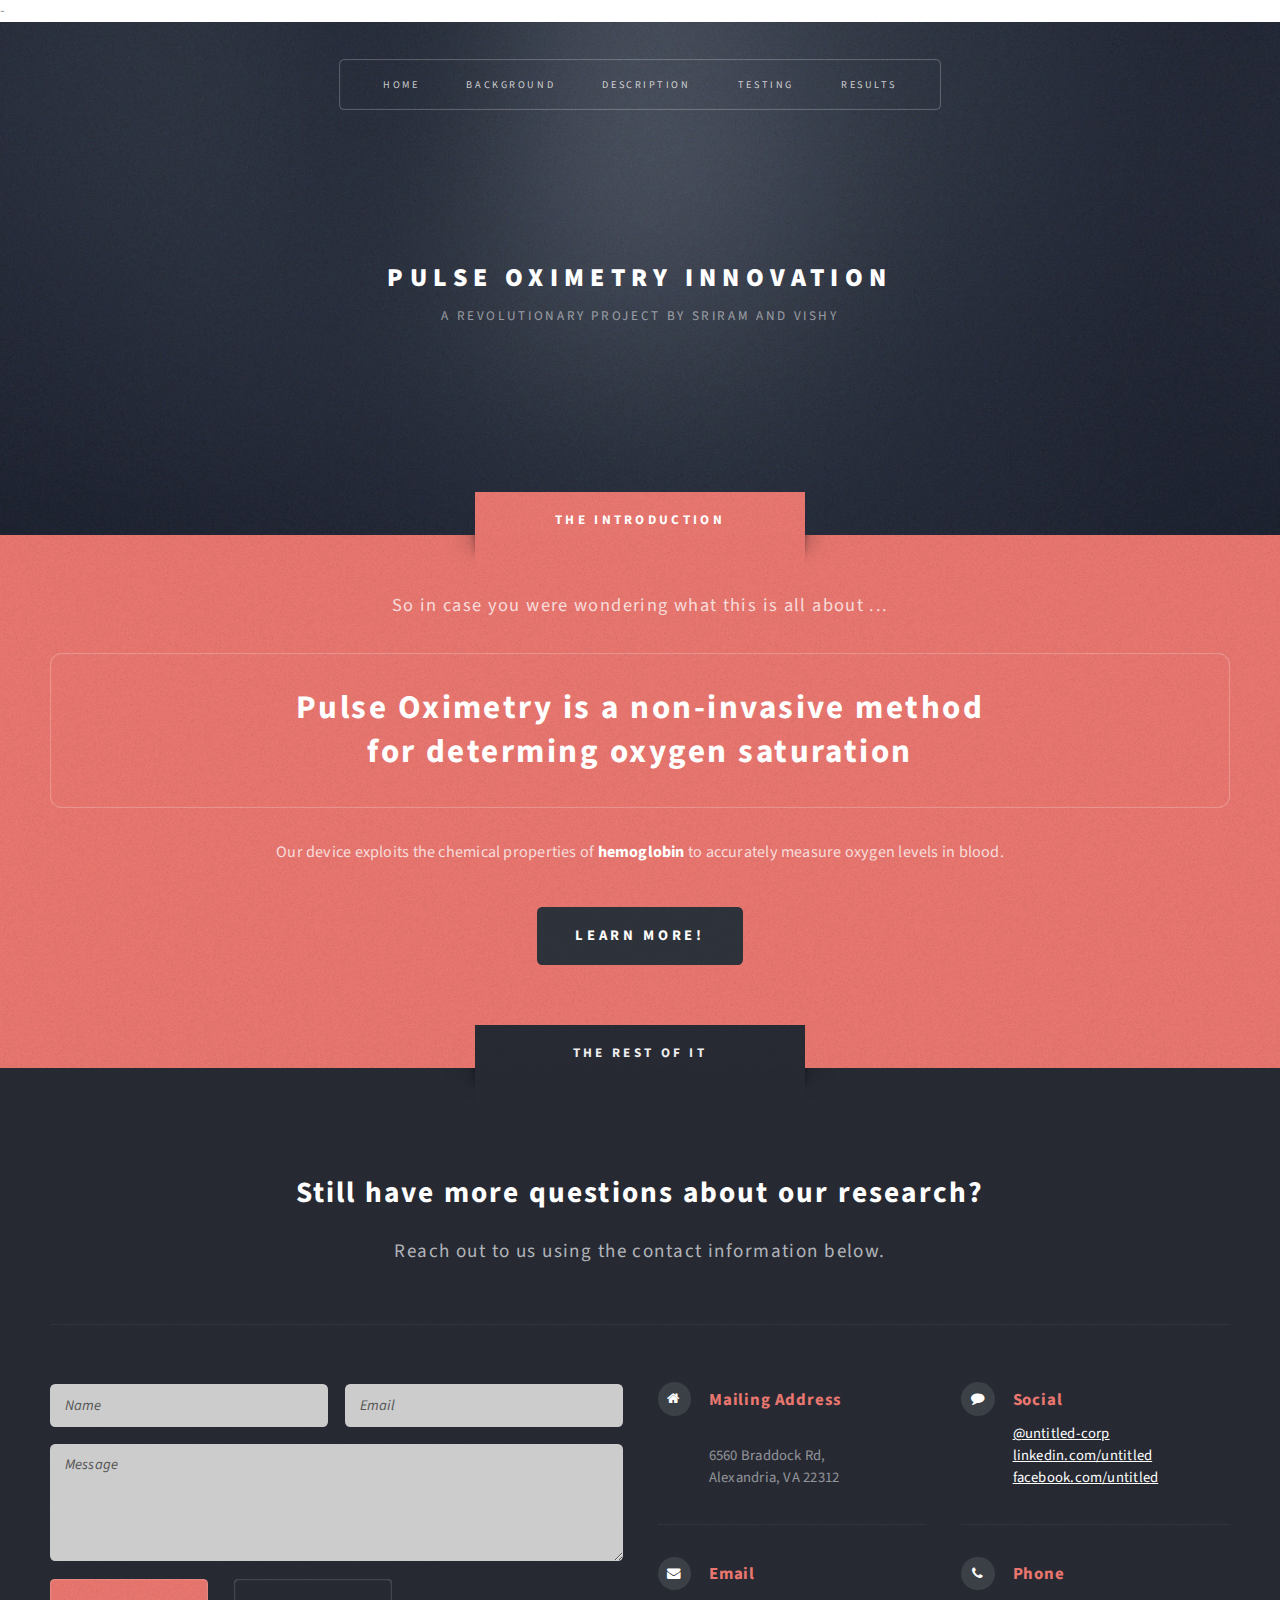
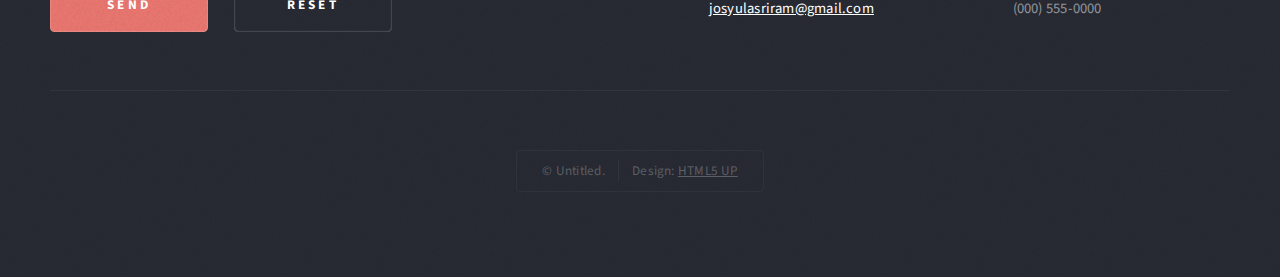
<file: index.html>
<!DOCTYPE HTML>
<!--
	Escape Velocity by HTML5 UP
	html5up.net | @ajlkn
	Free for personal and commercial use under the CCA 3.0 license (html5up.net/license)
-->
<html>
	<head>
		<title>Electronics Senior Research</title>
		<meta charset="utf-8" />
		<meta name="viewport" content="width=device-width, initial-scale=1, user-scalable=no" />
		<link rel="stylesheet" href="assets/css/main.css" />
	</head>
	<body class="homepage is-preload">-
		<div id="page-wrapper">

			<!-- Header -->
				<section id="header" class="wrapper">

					<!-- Logo -->
						<div id="logo">
							<h1><a href="index.html">Pulse Oximetry Innovation</a></h1>
							<p>A Revolutionary Project by Sriram and Vishy</p>
						</div>

					<!-- Nav -->
						<nav id="nav">
							<ul>
								<li class="current"><a href="index.html">Home</a></li>
								<li>
									<a href="#">Background</a>
									<ul>
										<li><a href="basics.html">Basics of Pulse Oximetry</a></li>
										<li><a href="#">Some Chemistry</a></li>
										<li><a href="#">Etiam nisl</a></li>
										<li>
											<a href="#">Sed consequat</a>
											<ul>
												<li><a href="#">Lorem dolor</a></li>
												<li><a href="#">Amet consequat</a></li>
												<li><a href="#">Magna phasellus</a></li>
												<li><a href="#">Etiam nisl</a></li>
												<li><a href="#">Sed feugiat</a></li>
											</ul>
										</li>
										<li><a href="#">Nisl tempus</a></li>
									</ul>
								</li>
								<li><a href="left-sidebar.html">Description</a></li>
								<li><a href="right-sidebar.html">Testing</a></li>
								<li><a href="no-sidebar.html">Results</a></li>
							</ul>
						</nav>

				</section>

			<!-- Intro -->
				<section id="intro" class="wrapper style1">
					<div class="title">The Introduction</div>
					<div class="container">
						<p class="style1">So in case you were wondering what this is all about ...</p>
						<p class="style2">
						Pulse Oximetry is a non-invasive method<br class="mobile-hide" />
							for determing oxygen saturation
						</p>
						<p class="style3">Our device exploits the chemical properties  of <strong>hemoglobin</strong> to accurately measure oxygen levels in blood.</p>
						<ul class="actions">
							<li><a href="#" class="button style3 large">Learn more!</a></li>
						</ul>
					</div>
				</section>

			<!-- Main -->
			<!--	<section id="main" class="wrapper style2">
					<div class="title">The Details</div>
					<div class="container">
					-->
						<!-- Image -->
						<!--	<a href="#" class="image featured">
								<img src="images/pic01.jpg" alt="" />
							</a>

						<!-- Features -->
						<!--	<section id="features">
								<header class="style1">
									<h2>Dolor consequat feugiat amet veroeros</h2>
									<p>Feugiat dolor nullam orci pretium phasellus justo</p>
								</header>
								<div class="feature-list">
									<div class="row">
										<div class="col-6 col-12-medium">
											<section>
												<h3 class="icon fa-comment">Mattis velit diam vulputate</h3>
												<p>Eget mattis at, laoreet vel et velit aliquam diam ante, aliquet sit amet vulputate et magna feugiat laoreet vel velit lorem.</p>
											</section>
										</div>
										<div class="col-6 col-12-medium">
											<section>
												<h3 class="icon fa-refresh">Lorem ipsum dolor sit veroeros</h3>
												<p>Eget mattis at, laoreet vel et velit aliquam diam ante, aliquet sit amet vulputate et magna feugiat laoreet vel velit lorem.</p>
											</section>
										</div>
										<div class="col-6 col-12-medium">
											<section>
												<h3 class="icon fa-picture-o">Pretium phasellus justo lorem</h3>
												<p>Eget mattis at, laoreet vel et velit aliquam diam ante, aliquet sit amet vulputate et magna feugiat laoreet vel velit lorem.</p>
											</section>
										</div>
										<div class="col-6 col-12-medium">
											<section>
												<h3 class="icon fa-cog">Tempus sed pretium orci</h3>
												<p>Eget mattis at, laoreet vel et velit aliquam diam ante, aliquet sit amet vulputate et magna feugiat laoreet vel velit lorem.</p>
											</section>
										</div>
										<div class="col-6 col-12-medium">
											<section>
												<h3 class="icon fa-wrench">Aliquam consequat et feugiat</h3>
												<p>Eget mattis at, laoreet vel et velit aliquam diam ante, aliquet sit amet vulputate et magna feugiat laoreet vel velit lorem.</p>
											</section>
										</div>
										<div class="col-6 col-12-medium">
											<section>
												<h3 class="icon fa-check">Dolore laoreet aliquam mattis</h3>
												<p>Eget mattis at, laoreet vel et velit aliquam diam ante, aliquet sit amet vulputate et magna feugiat laoreet vel velit lorem.</p>
											</section>
										</div>
									</div>
								</div>
								<ul class="actions special">
									<li><a href="#" class="button style1 large">Get Started</a></li>
									<li><a href="#" class="button style2 large">More Info</a></li>
								</ul>
							</section>

					</div>
				</section>

			<!-- Highlights -->
				<!--<section id="highlights" class="wrapper style3">
					<div class="title">The Endorsements</div>
					<div class="container">
						<div class="row aln-center">
							<div class="col-4 col-12-medium">
								<section class="highlight">
									<a href="#" class="image featured"><img src="images/pic02.jpg" alt="" /></a>
									<h3><a href="#">Aliquam diam consequat</a></h3>
									<p>Eget mattis at, laoreet vel amet sed velit aliquam diam ante, dolor aliquet sit amet vulputate mattis amet laoreet lorem.</p>
									<ul class="actions">
										<li><a href="#" class="button style1">Learn More</a></li>
									</ul>
								</section>
							</div>
							<div class="col-4 col-12-medium">
								<section class="highlight">
									<a href="#" class="image featured"><img src="images/pic03.jpg" alt="" /></a>
									<h3><a href="#">Nisl adipiscing sed lorem</a></h3>
									<p>Eget mattis at, laoreet vel amet sed velit aliquam diam ante, dolor aliquet sit amet vulputate mattis amet laoreet lorem.</p>
									<ul class="actions">
										<li><a href="#" class="button style1">Learn More</a></li>
									</ul>
								</section>
							</div>
							<div class="col-4 col-12-medium">
								<section class="highlight">
									<a href="#" class="image featured"><img src="images/pic04.jpg" alt="" /></a>
									<h3><a href="#">Mattis tempus lorem</a></h3>
									<p>Eget mattis at, laoreet vel amet sed velit aliquam diam ante, dolor aliquet sit amet vulputate mattis amet laoreet lorem.</p>
									<ul class="actions">
										<li><a href="#" class="button style1">Learn More</a></li>
									</ul>
								</section>
							</div>
						</div>
					</div>
				</section>

			<!-- Footer -->
			<section id="footer" class="wrapper">
					<div class="title">The Rest Of It</div>
					<div class="container">
						<header class="style1">
							<h2>Still have more questions about our research?</h2>
							<p>
								Reach out to us using the contact information below.
							</p>
						</header>
						<div class="row">
							<div class="col-6 col-12-medium">

								<!-- Contact Form -->
									<section>
										<form method="post" action="#">
											<div class="row gtr-50">
												<div class="col-6 col-12-small">
													<input type="text" name="name" id="contact-name" placeholder="Name" />
												</div>
												<div class="col-6 col-12-small">
													<input type="text" name="email" id="contact-email" placeholder="Email" />
												</div>
												<div class="col-12">
													<textarea name="message" id="contact-message" placeholder="Message" rows="4"></textarea>
												</div>
												<div class="col-12">
													<ul class="actions">
														<li><input type="submit" class="style1" value="Send" /></li>
														<li><input type="reset" class="style2" value="Reset" /></li>
													</ul>
												</div>
											</div>
										</form>
									</section>

							</div>
							<div class="col-6 col-12-medium">

								<!-- Contact -->
									<section class="feature-list small">
										<div class="row">
											<div class="col-6 col-12-small">
												<section>
													<h3 class="icon fa-home">Mailing Address</h3>
													<p>
														<br />
														 6560 Braddock Rd,<br />
														Alexandria, VA 22312
													</p>
												</section>
											</div>
											<div class="col-6 col-12-small">
												<section>
													<h3 class="icon fa-comment">Social</h3>
													<p>
														<a href="#">@untitled-corp</a><br />
														<a href="#">linkedin.com/untitled</a><br />
														<a href="#">facebook.com/untitled</a>
													</p>
												</section>
											</div>
											<div class="col-6 col-12-small">
												<section>
													<h3 class="icon fa-envelope">Email</h3>
													<p>
														<a href="#">josyulasriram@gmail.com</a>
													</p>
												</section>
											</div>
											<div class="col-6 col-12-small">
												<section>
													<h3 class="icon fa-phone">Phone</h3>
													<p>
														(000) 555-0000
													</p>
												</section>
											</div>
										</div>
									</section>

							</div>
						</div>
						<div id="copyright">
							<ul>
								<li>&copy; Untitled.</li><li>Design: <a href="http://html5up.net">HTML5 UP</a></li>
							</ul>
						</div>
					</div>
				</section>

		</div>

		<!-- Scripts -->
			<script src="assets/js/jquery.min.js"></script>
			<script src="assets/js/jquery.dropotron.min.js"></script>
			<script src="assets/js/browser.min.js"></script>
			<script src="assets/js/breakpoints.min.js"></script>
			<script src="assets/js/util.js"></script>
			<script src="assets/js/main.js"></script>

	</body>
</html>
</file>
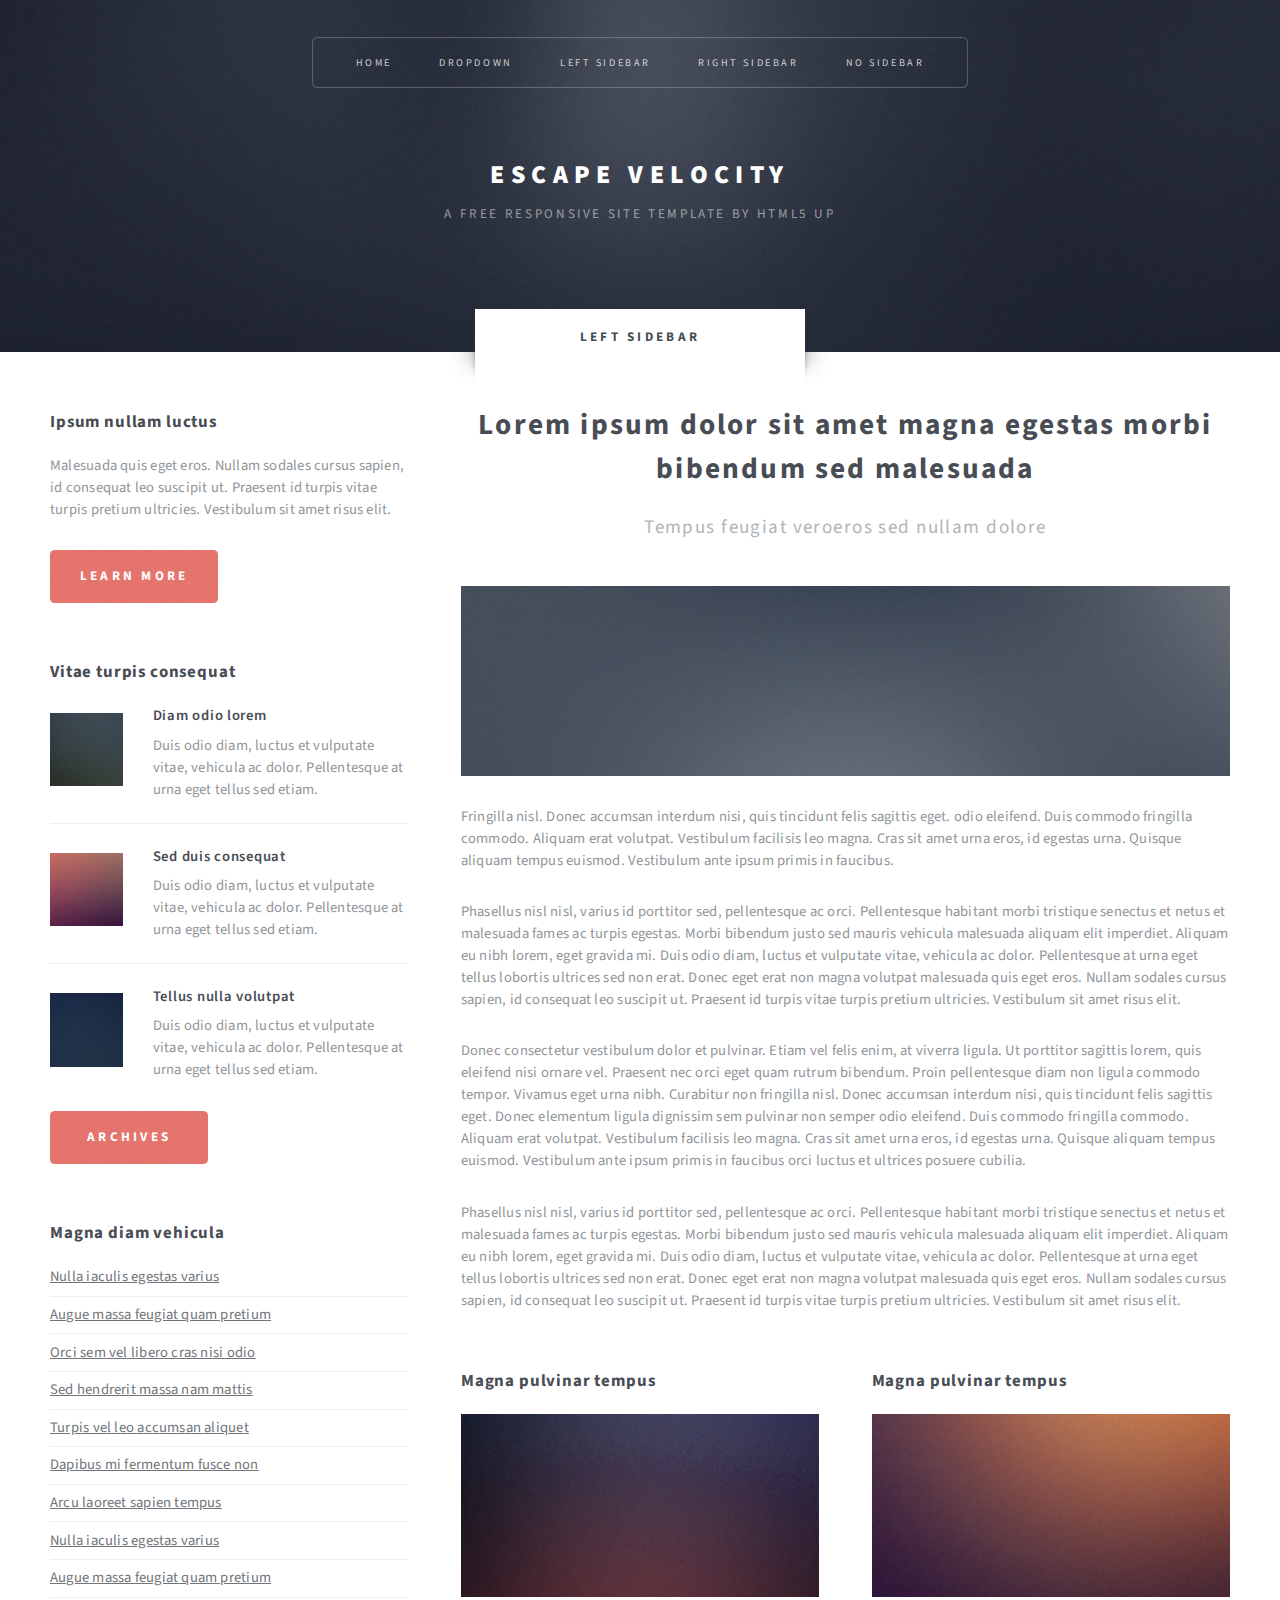
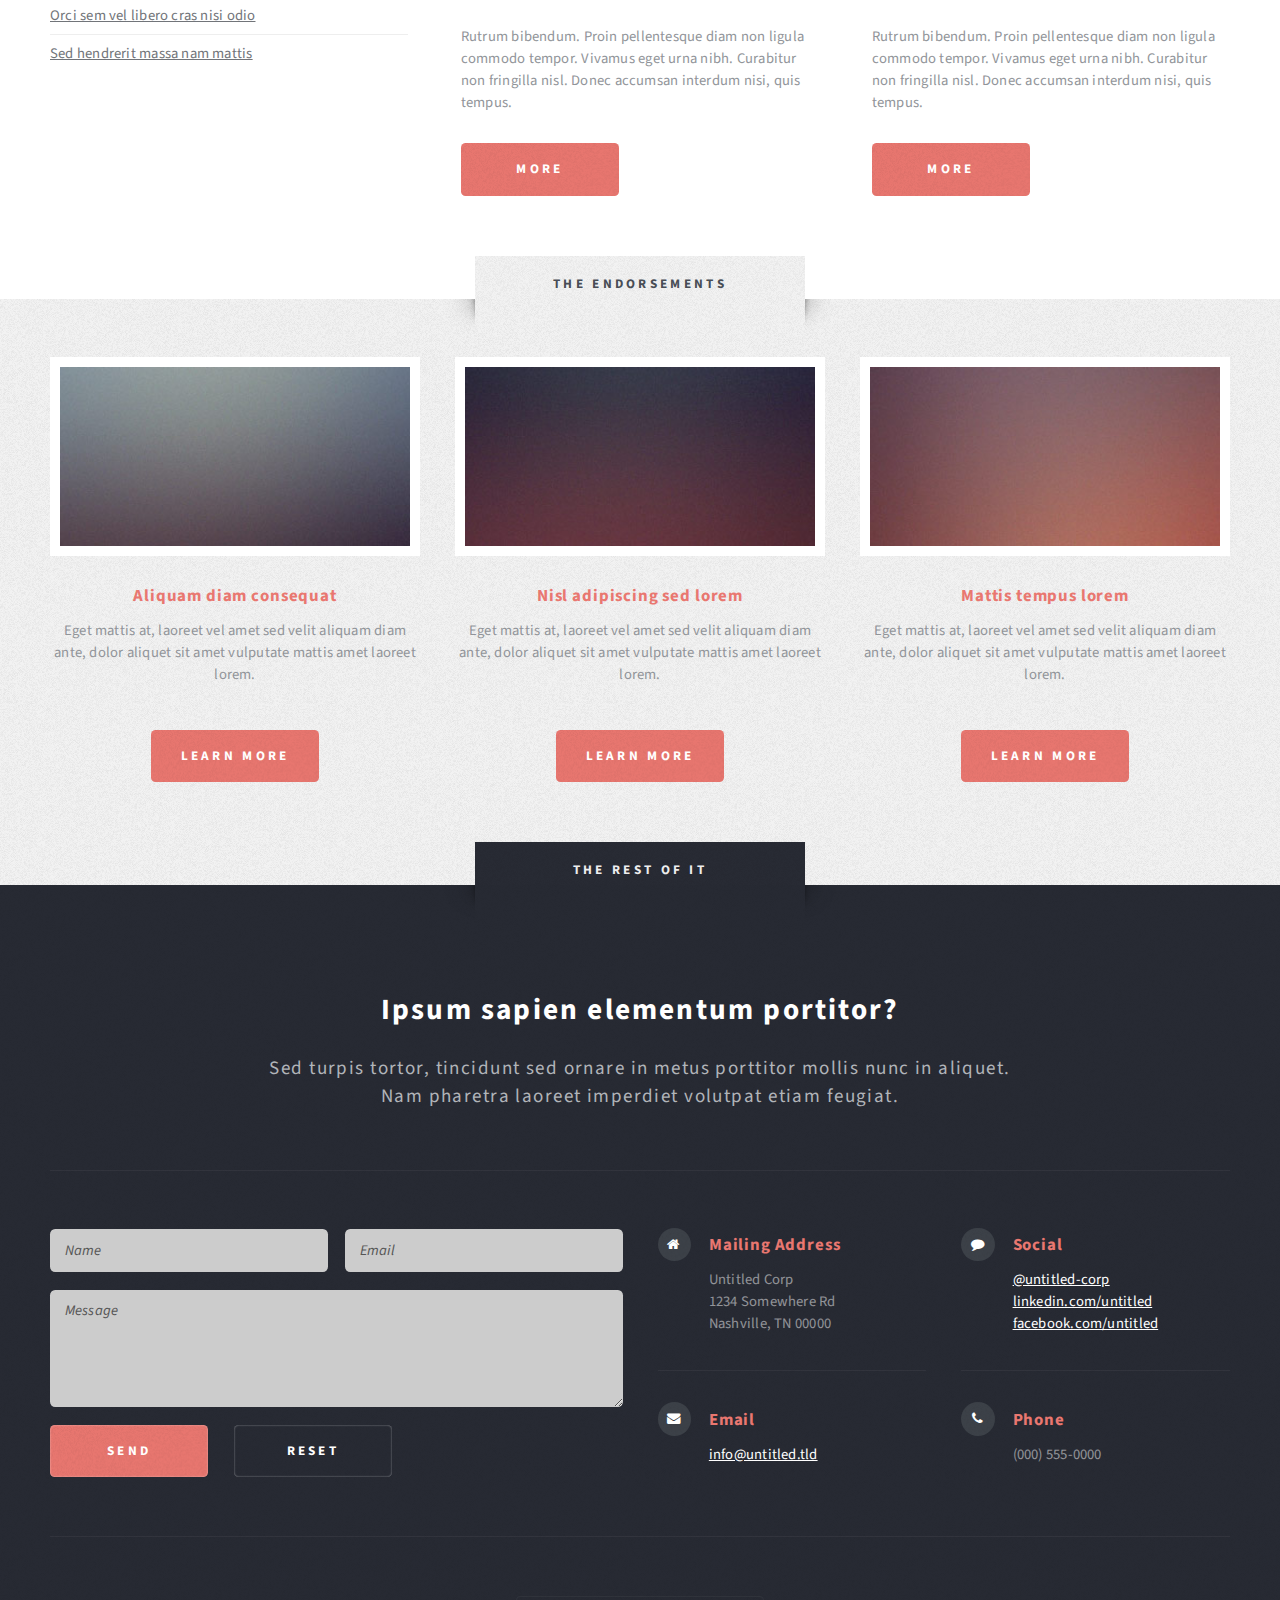
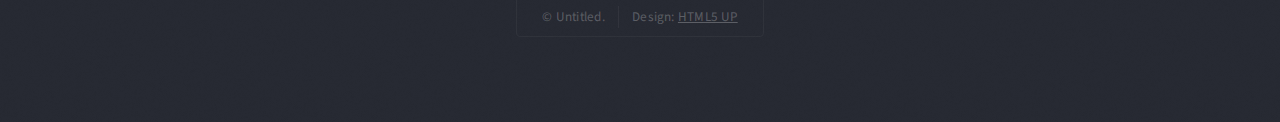
<file: left-sidebar.html>
<!DOCTYPE HTML>
<!--
	Escape Velocity by HTML5 UP
	html5up.net | @ajlkn
	Free for personal and commercial use under the CCA 3.0 license (html5up.net/license)
-->
<html>
	<head>
		<title>Left Sidebar - Escape Velocity by HTML5 UP</title>
		<meta charset="utf-8" />
		<meta name="viewport" content="width=device-width, initial-scale=1, user-scalable=no" />
		<link rel="stylesheet" href="assets/css/main.css" />
	</head>
	<body class="left-sidebar is-preload">
		<div id="page-wrapper">

			<!-- Header -->
				<section id="header" class="wrapper">

					<!-- Logo -->
						<div id="logo">
							<h1><a href="index.html">Escape Velocity</a></h1>
							<p>A free responsive site template by HTML5 UP</p>
						</div>

					<!-- Nav -->
						<nav id="nav">
							<ul>
								<li><a href="index.html">Home</a></li>
								<li>
									<a href="#">Dropdown</a>
									<ul>
										<li><a href="#">Lorem ipsum</a></li>
										<li><a href="#">Magna veroeros</a></li>
										<li><a href="#">Etiam nisl</a></li>
										<li>
											<a href="#">Sed consequat</a>
											<ul>
												<li><a href="#">Lorem dolor</a></li>
												<li><a href="#">Amet consequat</a></li>
												<li><a href="#">Magna phasellus</a></li>
												<li><a href="#">Etiam nisl</a></li>
												<li><a href="#">Sed feugiat</a></li>
											</ul>
										</li>
										<li><a href="#">Nisl tempus</a></li>
									</ul>
								</li>
								<li class="current"><a href="left-sidebar.html">Left Sidebar</a></li>
								<li><a href="right-sidebar.html">Right Sidebar</a></li>
								<li><a href="no-sidebar.html">No Sidebar</a></li>
							</ul>
						</nav>

				</section>

			<!-- Main -->
				<section id="main" class="wrapper style2">
					<div class="title">Left Sidebar</div>
					<div class="container">
						<div class="row gtr-150">
							<div class="col-4 col-12-medium">

								<!-- Sidebar -->
									<div id="sidebar">
										<section class="box">
											<header>
												<h2>Ipsum nullam luctus</h2>
											</header>
											<p>Malesuada quis eget eros. Nullam sodales cursus sapien, id consequat
											leo suscipit ut. Praesent id turpis vitae turpis pretium ultricies. Vestibulum sit
											amet risus elit.</p>
											<a href="#" class="button style1">Learn More</a>
										</section>
										<section class="box">
											<header>
												<h2>Vitae turpis consequat</h2>
											</header>
											<ul class="style2">
												<li>
													<article class="box post-excerpt">
														<a href="#" class="image left"><img src="images/pic08.jpg" alt="" /></a>
														<h3><a href="#">Diam odio lorem</a></h3>
														<p>Duis odio diam, luctus et vulputate vitae, vehicula ac dolor. Pellentesque at urna eget tellus sed etiam.</p>
													</article>
												</li>
												<li>
													<article class="box post-excerpt">
														<a href="#" class="image left"><img src="images/pic09.jpg" alt="" /></a>
														<h3><a href="#">Sed duis consequat</a></h3>
														<p>Duis odio diam, luctus et vulputate vitae, vehicula ac dolor. Pellentesque at urna eget tellus sed etiam.</p>
													</article>
												</li>
												<li>
													<article class="box post-excerpt">
														<a href="#" class="image left"><img src="images/pic10.jpg" alt="" /></a>
														<h3><a href="#">Tellus nulla volutpat</a></h3>
														<p>Duis odio diam, luctus et vulputate vitae, vehicula ac dolor. Pellentesque at urna eget tellus sed etiam.</p>
													</article>
												</li>
											</ul>
											<a href="#" class="button style1">Archives</a>
										</section>
										<section class="box">
											<header>
												<h2>Magna diam vehicula</h2>
											</header>
											<ul class="style3">
												<li><a href="#">Nulla iaculis egestas varius</a></li>
												<li><a href="#">Augue massa feugiat quam pretium</a></li>
												<li><a href="#">Orci sem vel libero cras nisi odio</a></li>
												<li><a href="#">Sed hendrerit massa nam mattis</a></li>
												<li><a href="#">Turpis vel leo accumsan aliquet</a></li>
												<li><a href="#">Dapibus mi fermentum fusce non</a></li>
												<li><a href="#">Arcu laoreet sapien tempus</a></li>
												<li><a href="#">Nulla iaculis egestas varius</a></li>
												<li><a href="#">Augue massa feugiat quam pretium</a></li>
												<li><a href="#">Orci sem vel libero cras nisi odio</a></li>
												<li><a href="#">Sed hendrerit massa nam mattis</a></li>
											</ul>
										</section>
									</div>

							</div>
							<div class="col-8 col-12-medium imp-medium">

								<!-- Content -->
									<div id="content">
										<article class="box post">
											<header class="style1">
												<h2>Lorem ipsum dolor sit amet magna egestas morbi bibendum sed malesuada</h2>
												<p>Tempus feugiat veroeros sed nullam dolore</p>
											</header>
											<a href="#" class="image featured">
												<img src="images/pic01.jpg" alt="" />
											</a>
											<p>Fringilla nisl. Donec accumsan interdum nisi, quis tincidunt felis sagittis eget.
											odio eleifend. Duis commodo fringilla commodo. Aliquam erat volutpat. Vestibulum
											facilisis leo magna. Cras sit amet urna eros, id egestas urna. Quisque aliquam
											tempus euismod. Vestibulum ante ipsum primis in faucibus.</p>
											<p>Phasellus nisl nisl, varius id porttitor sed, pellentesque ac orci. Pellentesque
											habitant morbi tristique senectus et netus et malesuada fames ac turpis egestas. Morbi
											bibendum justo sed mauris vehicula malesuada aliquam elit imperdiet. Aliquam eu nibh
											lorem, eget gravida mi. Duis odio diam, luctus et vulputate vitae, vehicula ac dolor.
											Pellentesque at urna eget tellus lobortis ultrices sed non erat. Donec eget erat non
											magna volutpat malesuada quis eget eros. Nullam sodales cursus sapien, id consequat
											leo suscipit ut. Praesent id turpis vitae turpis pretium ultricies. Vestibulum sit
											amet risus elit.</p>
											<p>Donec consectetur vestibulum dolor et pulvinar. Etiam vel felis enim, at viverra
											ligula. Ut porttitor sagittis lorem, quis eleifend nisi ornare vel. Praesent nec orci
											eget quam rutrum bibendum. Proin pellentesque diam non ligula commodo tempor. Vivamus
											eget urna nibh. Curabitur non fringilla nisl. Donec accumsan interdum nisi, quis
											tincidunt felis sagittis eget. Donec elementum ligula dignissim sem pulvinar non semper
											odio eleifend. Duis commodo fringilla commodo. Aliquam erat volutpat. Vestibulum
											facilisis leo magna. Cras sit amet urna eros, id egestas urna. Quisque aliquam
											tempus euismod. Vestibulum ante ipsum primis in faucibus orci luctus et ultrices
											posuere cubilia.</p>
											<p>Phasellus nisl nisl, varius id porttitor sed, pellentesque ac orci. Pellentesque
											habitant morbi tristique senectus et netus et malesuada fames ac turpis egestas. Morbi
											bibendum justo sed mauris vehicula malesuada aliquam elit imperdiet. Aliquam eu nibh
											lorem, eget gravida mi. Duis odio diam, luctus et vulputate vitae, vehicula ac dolor.
											Pellentesque at urna eget tellus lobortis ultrices sed non erat. Donec eget erat non
											magna volutpat malesuada quis eget eros. Nullam sodales cursus sapien, id consequat
											leo suscipit ut. Praesent id turpis vitae turpis pretium ultricies. Vestibulum sit
											amet risus elit.</p>
										</article>
										<div class="row gtr-150">
											<div class="col-6 col-12-small">
												<section class="box">
													<header>
														<h2>Magna pulvinar tempus</h2>
													</header>
													<a href="#" class="image featured"><img src="images/pic05.jpg" alt="" /></a>
													<p>Rutrum bibendum. Proin pellentesque diam non ligula commodo tempor. Vivamus
													eget urna nibh. Curabitur non fringilla nisl. Donec accumsan interdum nisi, quis
													tempus.</p>
													<a href="#" class="button style1">More</a>
												</section>
											</div>
											<div class="col-6 col-12-small">
												<section class="box">
													<header>
														<h2>Magna pulvinar tempus</h2>
													</header>
													<a href="#" class="image featured"><img src="images/pic06.jpg" alt="" /></a>
													<p>Rutrum bibendum. Proin pellentesque diam non ligula commodo tempor. Vivamus
													eget urna nibh. Curabitur non fringilla nisl. Donec accumsan interdum nisi, quis
													tempus.</p>
													<a href="#" class="button style1">More</a>
												</section>
											</div>
										</div>
									</div>

							</div>
						</div>
					</div>
				</section>

			<!-- Highlights -->
				<section id="highlights" class="wrapper style3">
					<div class="title">The Endorsements</div>
					<div class="container">
						<div class="row aln-center">
							<div class="col-4 col-12-medium">
								<section class="highlight">
									<a href="#" class="image featured"><img src="images/pic02.jpg" alt="" /></a>
									<h3><a href="#">Aliquam diam consequat</a></h3>
									<p>Eget mattis at, laoreet vel amet sed velit aliquam diam ante, dolor aliquet sit amet vulputate mattis amet laoreet lorem.</p>
									<ul class="actions">
										<li><a href="#" class="button style1">Learn More</a></li>
									</ul>
								</section>
							</div>
							<div class="col-4 col-12-medium">
								<section class="highlight">
									<a href="#" class="image featured"><img src="images/pic03.jpg" alt="" /></a>
									<h3><a href="#">Nisl adipiscing sed lorem</a></h3>
									<p>Eget mattis at, laoreet vel amet sed velit aliquam diam ante, dolor aliquet sit amet vulputate mattis amet laoreet lorem.</p>
									<ul class="actions">
										<li><a href="#" class="button style1">Learn More</a></li>
									</ul>
								</section>
							</div>
							<div class="col-4 col-12-medium">
								<section class="highlight">
									<a href="#" class="image featured"><img src="images/pic04.jpg" alt="" /></a>
									<h3><a href="#">Mattis tempus lorem</a></h3>
									<p>Eget mattis at, laoreet vel amet sed velit aliquam diam ante, dolor aliquet sit amet vulputate mattis amet laoreet lorem.</p>
									<ul class="actions">
										<li><a href="#" class="button style1">Learn More</a></li>
									</ul>
								</section>
							</div>
						</div>
					</div>
				</section>

			<!-- Footer -->
				<section id="footer" class="wrapper">
					<div class="title">The Rest Of It</div>
					<div class="container">
						<header class="style1">
							<h2>Ipsum sapien elementum portitor?</h2>
							<p>
								Sed turpis tortor, tincidunt sed ornare in metus porttitor mollis nunc in aliquet.<br />
								Nam pharetra laoreet imperdiet volutpat etiam feugiat.
							</p>
						</header>
						<div class="row">
							<div class="col-6 col-12-medium">

								<!-- Contact Form -->
									<section>
										<form method="post" action="#">
											<div class="row gtr-50">
												<div class="col-6 col-12-small">
													<input type="text" name="name" id="contact-name" placeholder="Name" />
												</div>
												<div class="col-6 col-12-small">
													<input type="text" name="email" id="contact-email" placeholder="Email" />
												</div>
												<div class="col-12">
													<textarea name="message" id="contact-message" placeholder="Message" rows="4"></textarea>
												</div>
												<div class="col-12">
													<ul class="actions">
														<li><input type="submit" class="style1" value="Send" /></li>
														<li><input type="reset" class="style2" value="Reset" /></li>
													</ul>
												</div>
											</div>
										</form>
									</section>

							</div>
							<div class="col-6 col-12-medium">

								<!-- Contact -->
									<section class="feature-list small">
										<div class="row">
											<div class="col-6 col-12-small">
												<section>
													<h3 class="icon fa-home">Mailing Address</h3>
													<p>
														Untitled Corp<br />
														1234 Somewhere Rd<br />
														Nashville, TN 00000
													</p>
												</section>
											</div>
											<div class="col-6 col-12-small">
												<section>
													<h3 class="icon fa-comment">Social</h3>
													<p>
														<a href="#">@untitled-corp</a><br />
														<a href="#">linkedin.com/untitled</a><br />
														<a href="#">facebook.com/untitled</a>
													</p>
												</section>
											</div>
											<div class="col-6 col-12-small">
												<section>
													<h3 class="icon fa-envelope">Email</h3>
													<p>
														<a href="#">info@untitled.tld</a>
													</p>
												</section>
											</div>
											<div class="col-6 col-12-small">
												<section>
													<h3 class="icon fa-phone">Phone</h3>
													<p>
														(000) 555-0000
													</p>
												</section>
											</div>
										</div>
									</section>

							</div>
						</div>
						<div id="copyright">
							<ul>
								<li>&copy; Untitled.</li><li>Design: <a href="http://html5up.net">HTML5 UP</a></li>
							</ul>
						</div>
					</div>
				</section>

		</div>

		<!-- Scripts -->
			<script src="assets/js/jquery.min.js"></script>
			<script src="assets/js/jquery.dropotron.min.js"></script>
			<script src="assets/js/browser.min.js"></script>
			<script src="assets/js/breakpoints.min.js"></script>
			<script src="assets/js/util.js"></script>
			<script src="assets/js/main.js"></script>

	</body>
</html>
</file>
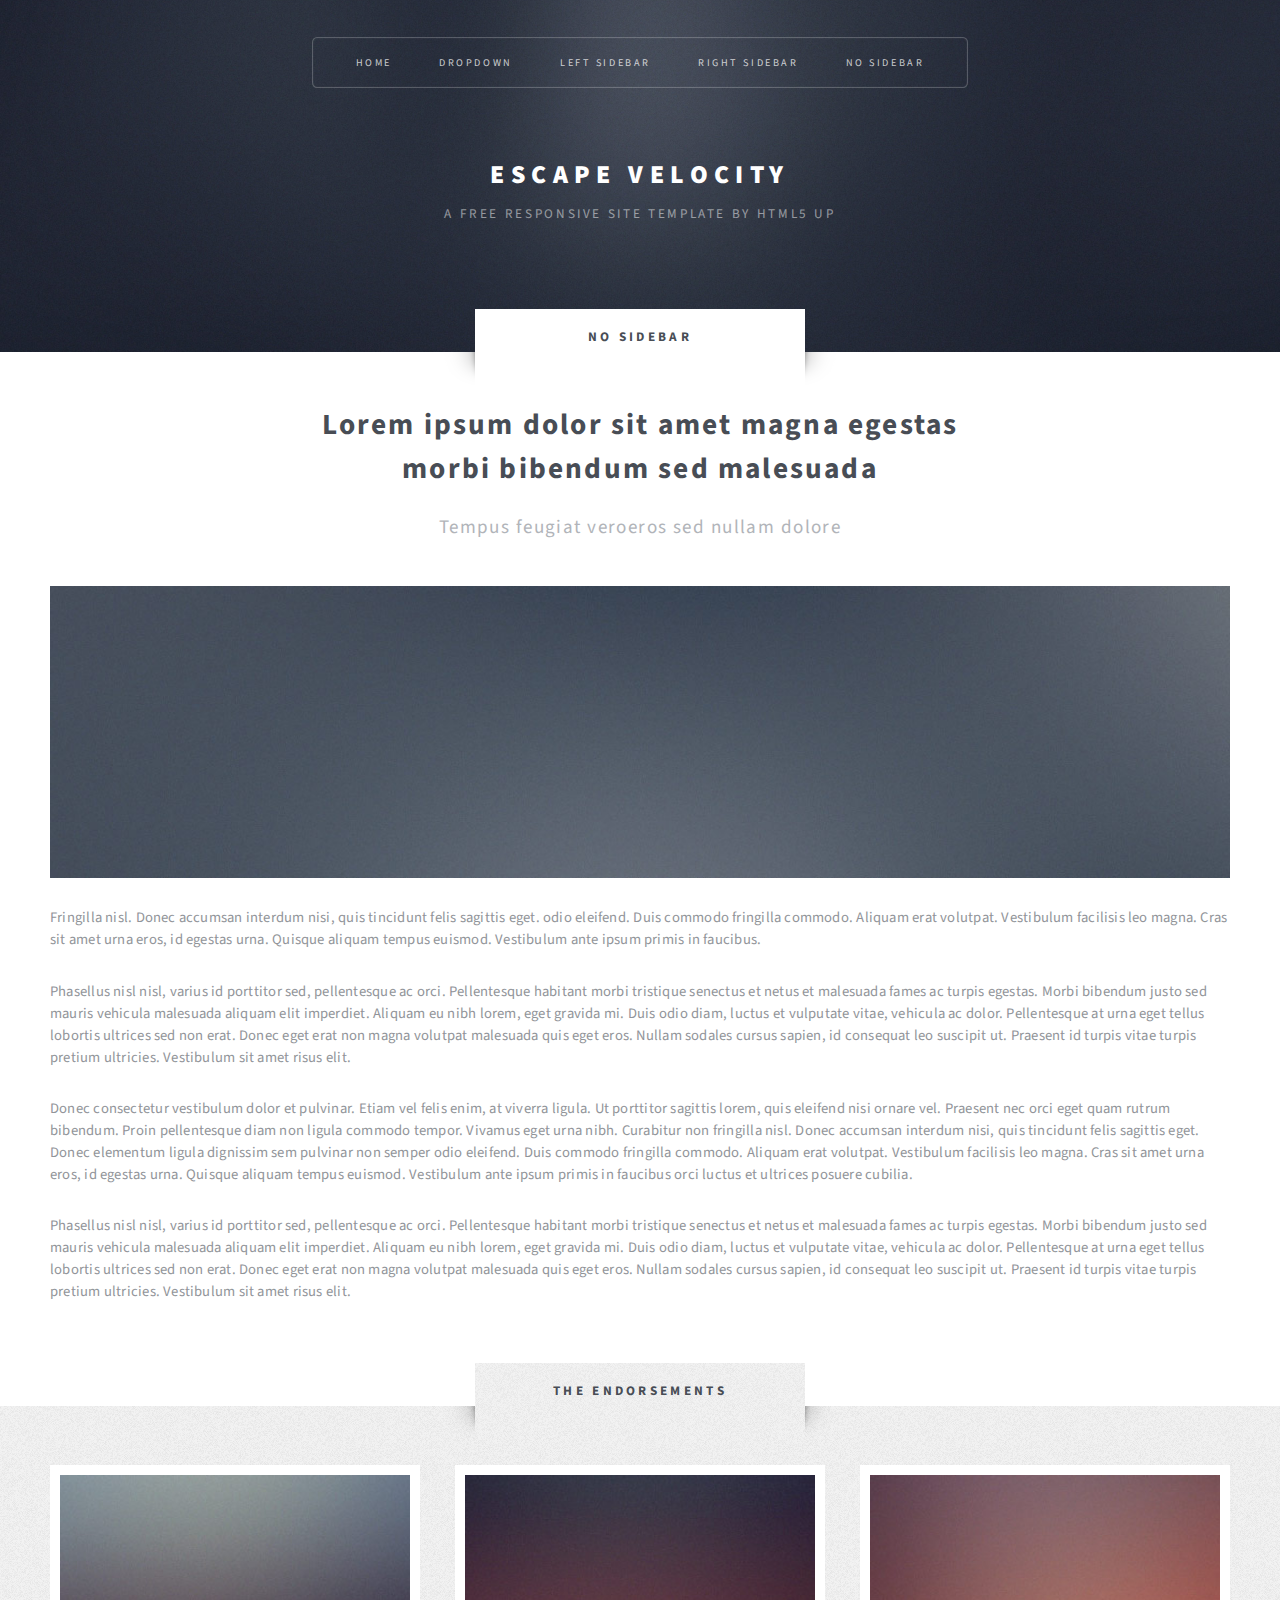
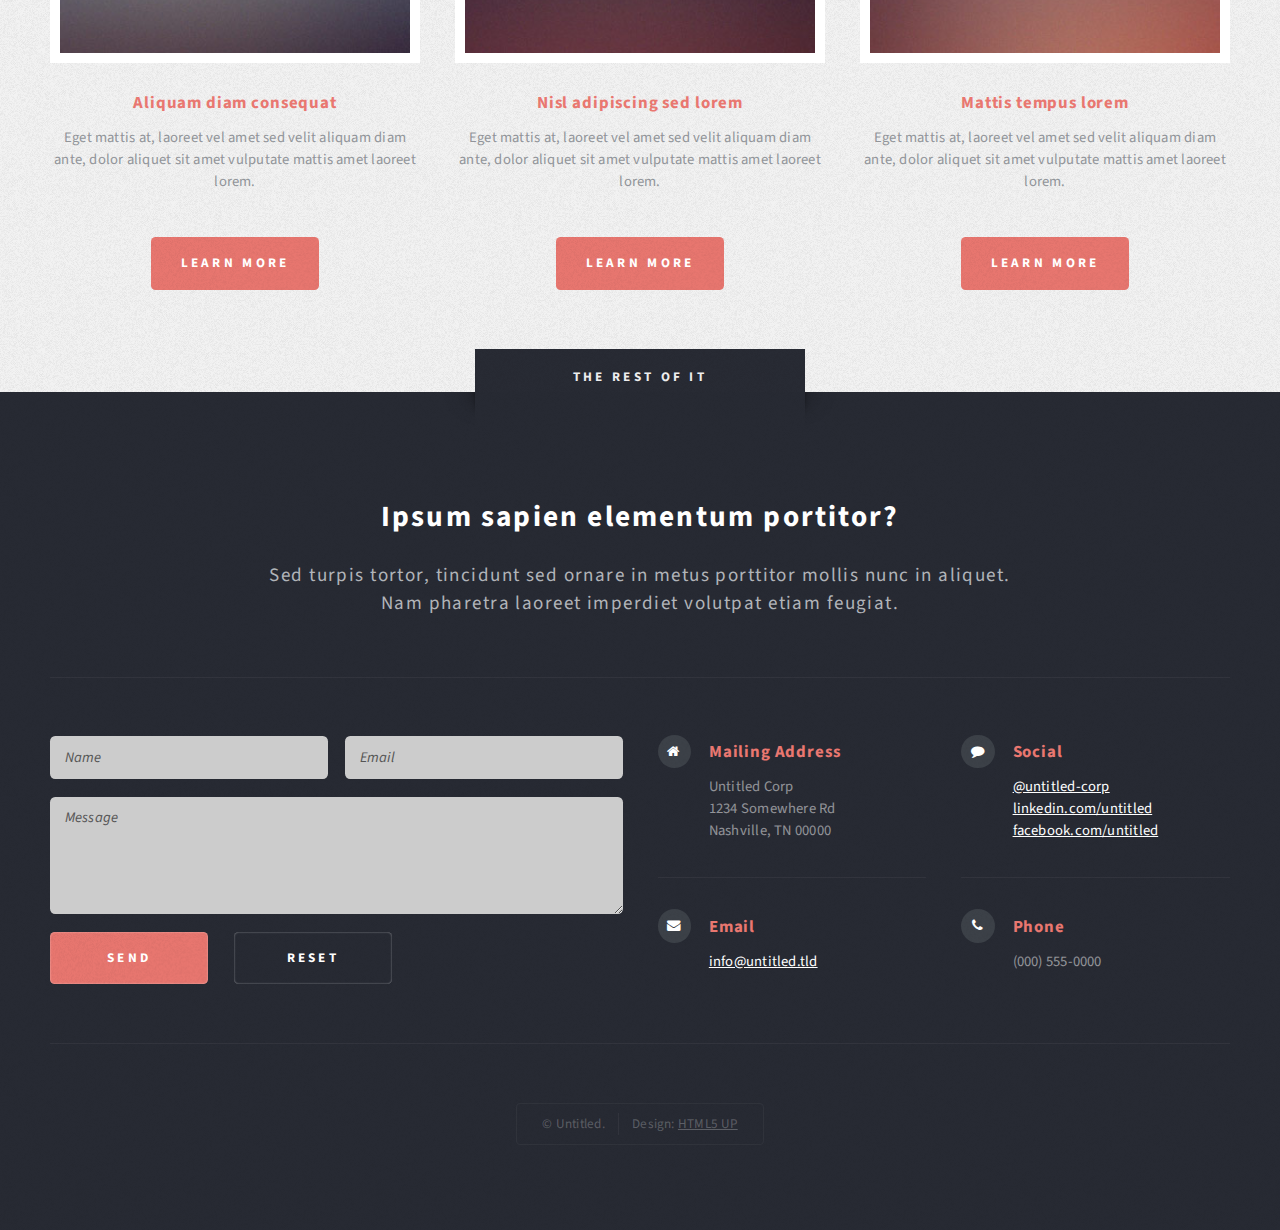
<file: no-sidebar.html>
<!DOCTYPE HTML>
<!--
	Escape Velocity by HTML5 UP
	html5up.net | @ajlkn
	Free for personal and commercial use under the CCA 3.0 license (html5up.net/license)
-->
<html>
	<head>
		<title>No Sidebar - Escape Velocity by HTML5 UP</title>
		<meta charset="utf-8" />
		<meta name="viewport" content="width=device-width, initial-scale=1, user-scalable=no" />
		<link rel="stylesheet" href="assets/css/main.css" />
	</head>
	<body class="no-sidebar is-preload">
		<div id="page-wrapper">

			<!-- Header -->
				<section id="header" class="wrapper">

					<!-- Logo -->
						<div id="logo">
							<h1><a href="index.html">Escape Velocity</a></h1>
							<p>A free responsive site template by HTML5 UP</p>
						</div>

					<!-- Nav -->
						<nav id="nav">
							<ul>
								<li><a href="index.html">Home</a></li>
								<li>
									<a href="#">Dropdown</a>
									<ul>
										<li><a href="#">Lorem ipsum</a></li>
										<li><a href="#">Magna veroeros</a></li>
										<li><a href="#">Etiam nisl</a></li>
										<li>
											<a href="#">Sed consequat</a>
											<ul>
												<li><a href="#">Lorem dolor</a></li>
												<li><a href="#">Amet consequat</a></li>
												<li><a href="#">Magna phasellus</a></li>
												<li><a href="#">Etiam nisl</a></li>
												<li><a href="#">Sed feugiat</a></li>
											</ul>
										</li>
										<li><a href="#">Nisl tempus</a></li>
									</ul>
								</li>
								<li><a href="left-sidebar.html">Left Sidebar</a></li>
								<li><a href="right-sidebar.html">Right Sidebar</a></li>
								<li class="current"><a href="no-sidebar.html">No Sidebar</a></li>
							</ul>
						</nav>

				</section>

			<!-- Main -->
				<div id="main" class="wrapper style2">
					<div class="title">No Sidebar</div>
					<div class="container">

						<!-- Content -->
							<div id="content">
								<article class="box post">
									<header class="style1">
										<h2>Lorem ipsum dolor sit amet magna egestas<br class="mobile-hide" />
										morbi bibendum sed malesuada</h2>
										<p>Tempus feugiat veroeros sed nullam dolore</p>
									</header>
									<a href="#" class="image featured">
										<img src="images/pic01.jpg" alt="" />
									</a>
									<p>Fringilla nisl. Donec accumsan interdum nisi, quis tincidunt felis sagittis eget.
									odio eleifend. Duis commodo fringilla commodo. Aliquam erat volutpat. Vestibulum
									facilisis leo magna. Cras sit amet urna eros, id egestas urna. Quisque aliquam
									tempus euismod. Vestibulum ante ipsum primis in faucibus.</p>
									<p>Phasellus nisl nisl, varius id porttitor sed, pellentesque ac orci. Pellentesque
									habitant morbi tristique senectus et netus et malesuada fames ac turpis egestas. Morbi
									bibendum justo sed mauris vehicula malesuada aliquam elit imperdiet. Aliquam eu nibh
									lorem, eget gravida mi. Duis odio diam, luctus et vulputate vitae, vehicula ac dolor.
									Pellentesque at urna eget tellus lobortis ultrices sed non erat. Donec eget erat non
									magna volutpat malesuada quis eget eros. Nullam sodales cursus sapien, id consequat
									leo suscipit ut. Praesent id turpis vitae turpis pretium ultricies. Vestibulum sit
									amet risus elit.</p>
									<p>Donec consectetur vestibulum dolor et pulvinar. Etiam vel felis enim, at viverra
									ligula. Ut porttitor sagittis lorem, quis eleifend nisi ornare vel. Praesent nec orci
									eget quam rutrum bibendum. Proin pellentesque diam non ligula commodo tempor. Vivamus
									eget urna nibh. Curabitur non fringilla nisl. Donec accumsan interdum nisi, quis
									tincidunt felis sagittis eget. Donec elementum ligula dignissim sem pulvinar non semper
									odio eleifend. Duis commodo fringilla commodo. Aliquam erat volutpat. Vestibulum
									facilisis leo magna. Cras sit amet urna eros, id egestas urna. Quisque aliquam
									tempus euismod. Vestibulum ante ipsum primis in faucibus orci luctus et ultrices
									posuere cubilia.</p>
									<p>Phasellus nisl nisl, varius id porttitor sed, pellentesque ac orci. Pellentesque
									habitant morbi tristique senectus et netus et malesuada fames ac turpis egestas. Morbi
									bibendum justo sed mauris vehicula malesuada aliquam elit imperdiet. Aliquam eu nibh
									lorem, eget gravida mi. Duis odio diam, luctus et vulputate vitae, vehicula ac dolor.
									Pellentesque at urna eget tellus lobortis ultrices sed non erat. Donec eget erat non
									magna volutpat malesuada quis eget eros. Nullam sodales cursus sapien, id consequat
									leo suscipit ut. Praesent id turpis vitae turpis pretium ultricies. Vestibulum sit
									amet risus elit.</p>
								</article>
							</div>

					</div>
				</div>

			<!-- Highlights -->
				<section id="highlights" class="wrapper style3">
					<div class="title">The Endorsements</div>
					<div class="container">
						<div class="row aln-center">
							<div class="col-4 col-12-medium">
								<section class="highlight">
									<a href="#" class="image featured"><img src="images/pic02.jpg" alt="" /></a>
									<h3><a href="#">Aliquam diam consequat</a></h3>
									<p>Eget mattis at, laoreet vel amet sed velit aliquam diam ante, dolor aliquet sit amet vulputate mattis amet laoreet lorem.</p>
									<ul class="actions">
										<li><a href="#" class="button style1">Learn More</a></li>
									</ul>
								</section>
							</div>
							<div class="col-4 col-12-medium">
								<section class="highlight">
									<a href="#" class="image featured"><img src="images/pic03.jpg" alt="" /></a>
									<h3><a href="#">Nisl adipiscing sed lorem</a></h3>
									<p>Eget mattis at, laoreet vel amet sed velit aliquam diam ante, dolor aliquet sit amet vulputate mattis amet laoreet lorem.</p>
									<ul class="actions">
										<li><a href="#" class="button style1">Learn More</a></li>
									</ul>
								</section>
							</div>
							<div class="col-4 col-12-medium">
								<section class="highlight">
									<a href="#" class="image featured"><img src="images/pic04.jpg" alt="" /></a>
									<h3><a href="#">Mattis tempus lorem</a></h3>
									<p>Eget mattis at, laoreet vel amet sed velit aliquam diam ante, dolor aliquet sit amet vulputate mattis amet laoreet lorem.</p>
									<ul class="actions">
										<li><a href="#" class="button style1">Learn More</a></li>
									</ul>
								</section>
							</div>
						</div>
					</div>
				</section>

			<!-- Footer -->
				<section id="footer" class="wrapper">
					<div class="title">The Rest Of It</div>
					<div class="container">
						<header class="style1">
							<h2>Ipsum sapien elementum portitor?</h2>
							<p>
								Sed turpis tortor, tincidunt sed ornare in metus porttitor mollis nunc in aliquet.<br />
								Nam pharetra laoreet imperdiet volutpat etiam feugiat.
							</p>
						</header>
						<div class="row">
							<div class="col-6 col-12-medium">

								<!-- Contact Form -->
									<section>
										<form method="post" action="#">
											<div class="row gtr-50">
												<div class="col-6 col-12-small">
													<input type="text" name="name" id="contact-name" placeholder="Name" />
												</div>
												<div class="col-6 col-12-small">
													<input type="text" name="email" id="contact-email" placeholder="Email" />
												</div>
												<div class="col-12">
													<textarea name="message" id="contact-message" placeholder="Message" rows="4"></textarea>
												</div>
												<div class="col-12">
													<ul class="actions">
														<li><input type="submit" class="style1" value="Send" /></li>
														<li><input type="reset" class="style2" value="Reset" /></li>
													</ul>
												</div>
											</div>
										</form>
									</section>

							</div>
							<div class="col-6 col-12-medium">

								<!-- Contact -->
									<section class="feature-list small">
										<div class="row">
											<div class="col-6 col-12-small">
												<section>
													<h3 class="icon fa-home">Mailing Address</h3>
													<p>
														Untitled Corp<br />
														1234 Somewhere Rd<br />
														Nashville, TN 00000
													</p>
												</section>
											</div>
											<div class="col-6 col-12-small">
												<section>
													<h3 class="icon fa-comment">Social</h3>
													<p>
														<a href="#">@untitled-corp</a><br />
														<a href="#">linkedin.com/untitled</a><br />
														<a href="#">facebook.com/untitled</a>
													</p>
												</section>
											</div>
											<div class="col-6 col-12-small">
												<section>
													<h3 class="icon fa-envelope">Email</h3>
													<p>
														<a href="#">info@untitled.tld</a>
													</p>
												</section>
											</div>
											<div class="col-6 col-12-small">
												<section>
													<h3 class="icon fa-phone">Phone</h3>
													<p>
														(000) 555-0000
													</p>
												</section>
											</div>
										</div>
									</section>

							</div>
						</div>
						<div id="copyright">
							<ul>
								<li>&copy; Untitled.</li><li>Design: <a href="http://html5up.net">HTML5 UP</a></li>
							</ul>
						</div>
					</div>
				</section>

		</div>

		<!-- Scripts -->
			<script src="assets/js/jquery.min.js"></script>
			<script src="assets/js/jquery.dropotron.min.js"></script>
			<script src="assets/js/browser.min.js"></script>
			<script src="assets/js/breakpoints.min.js"></script>
			<script src="assets/js/util.js"></script>
			<script src="assets/js/main.js"></script>

	</body>
</html>
</file>
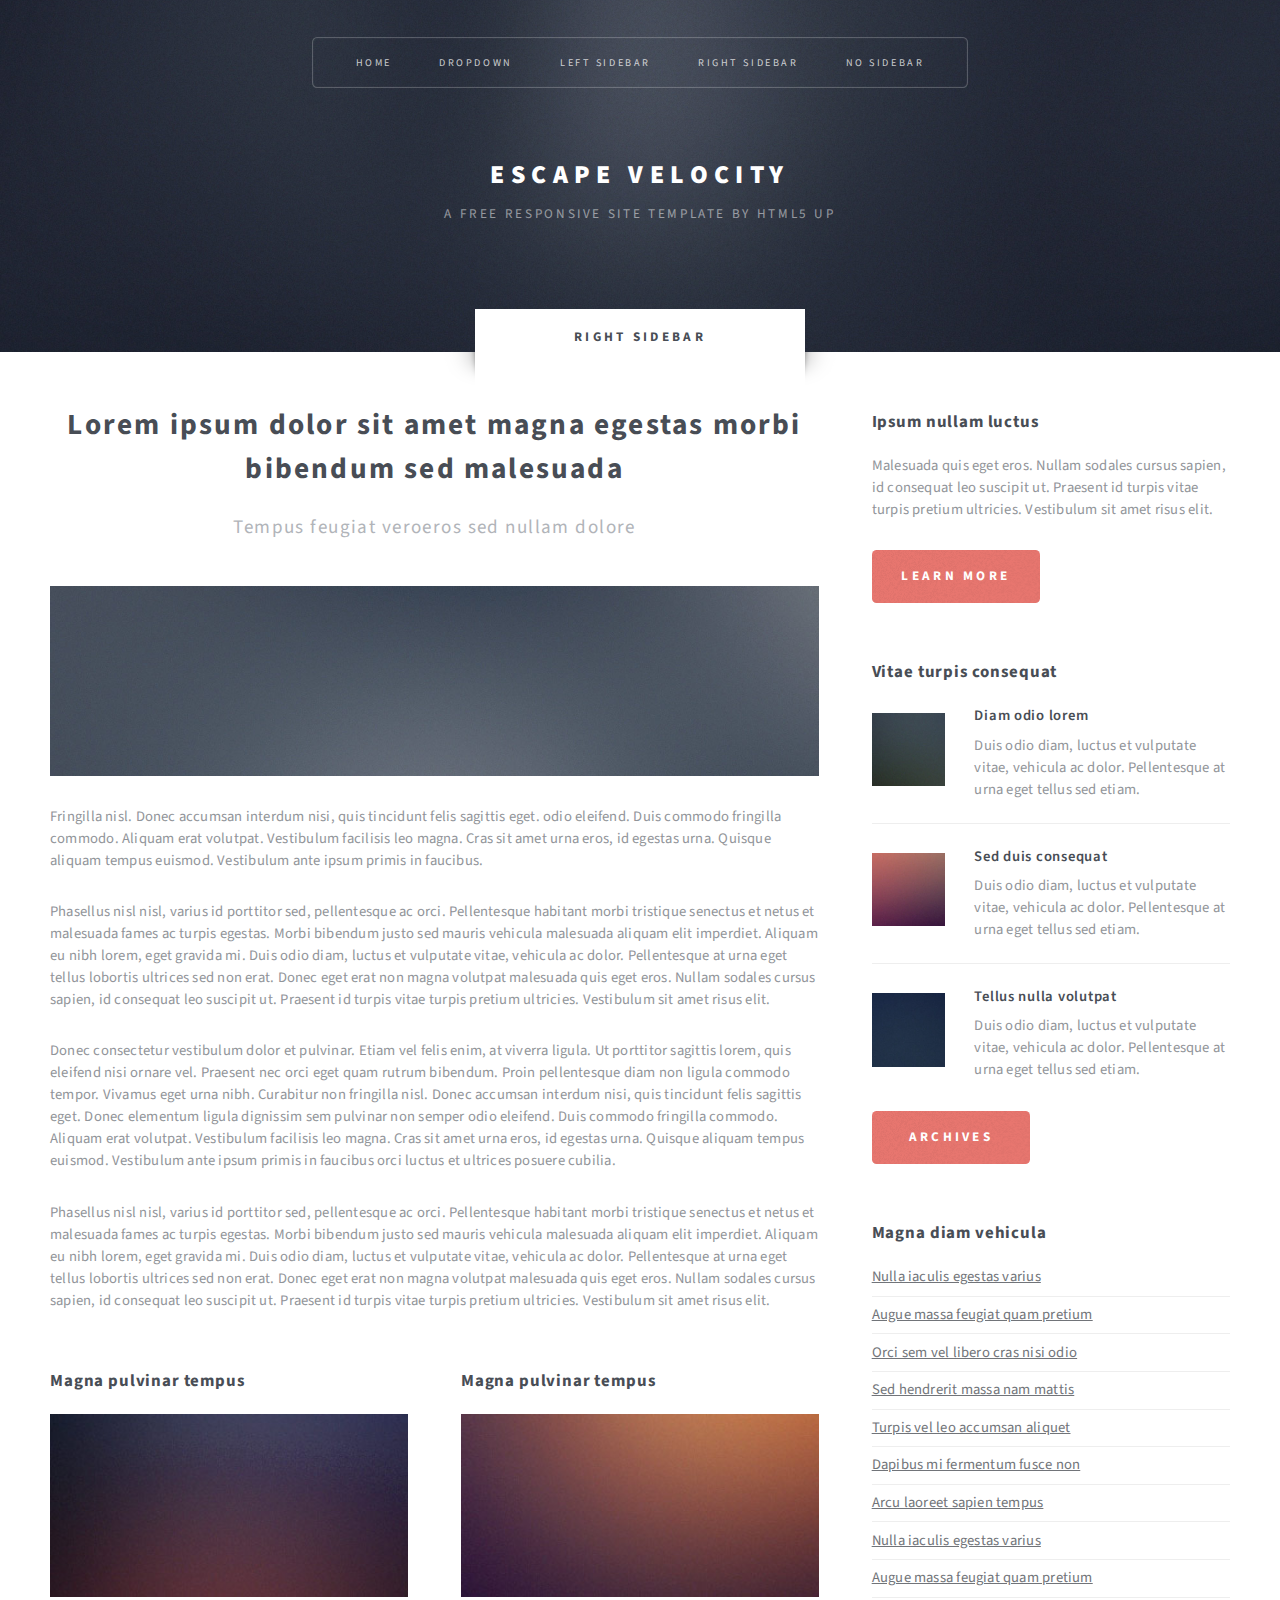
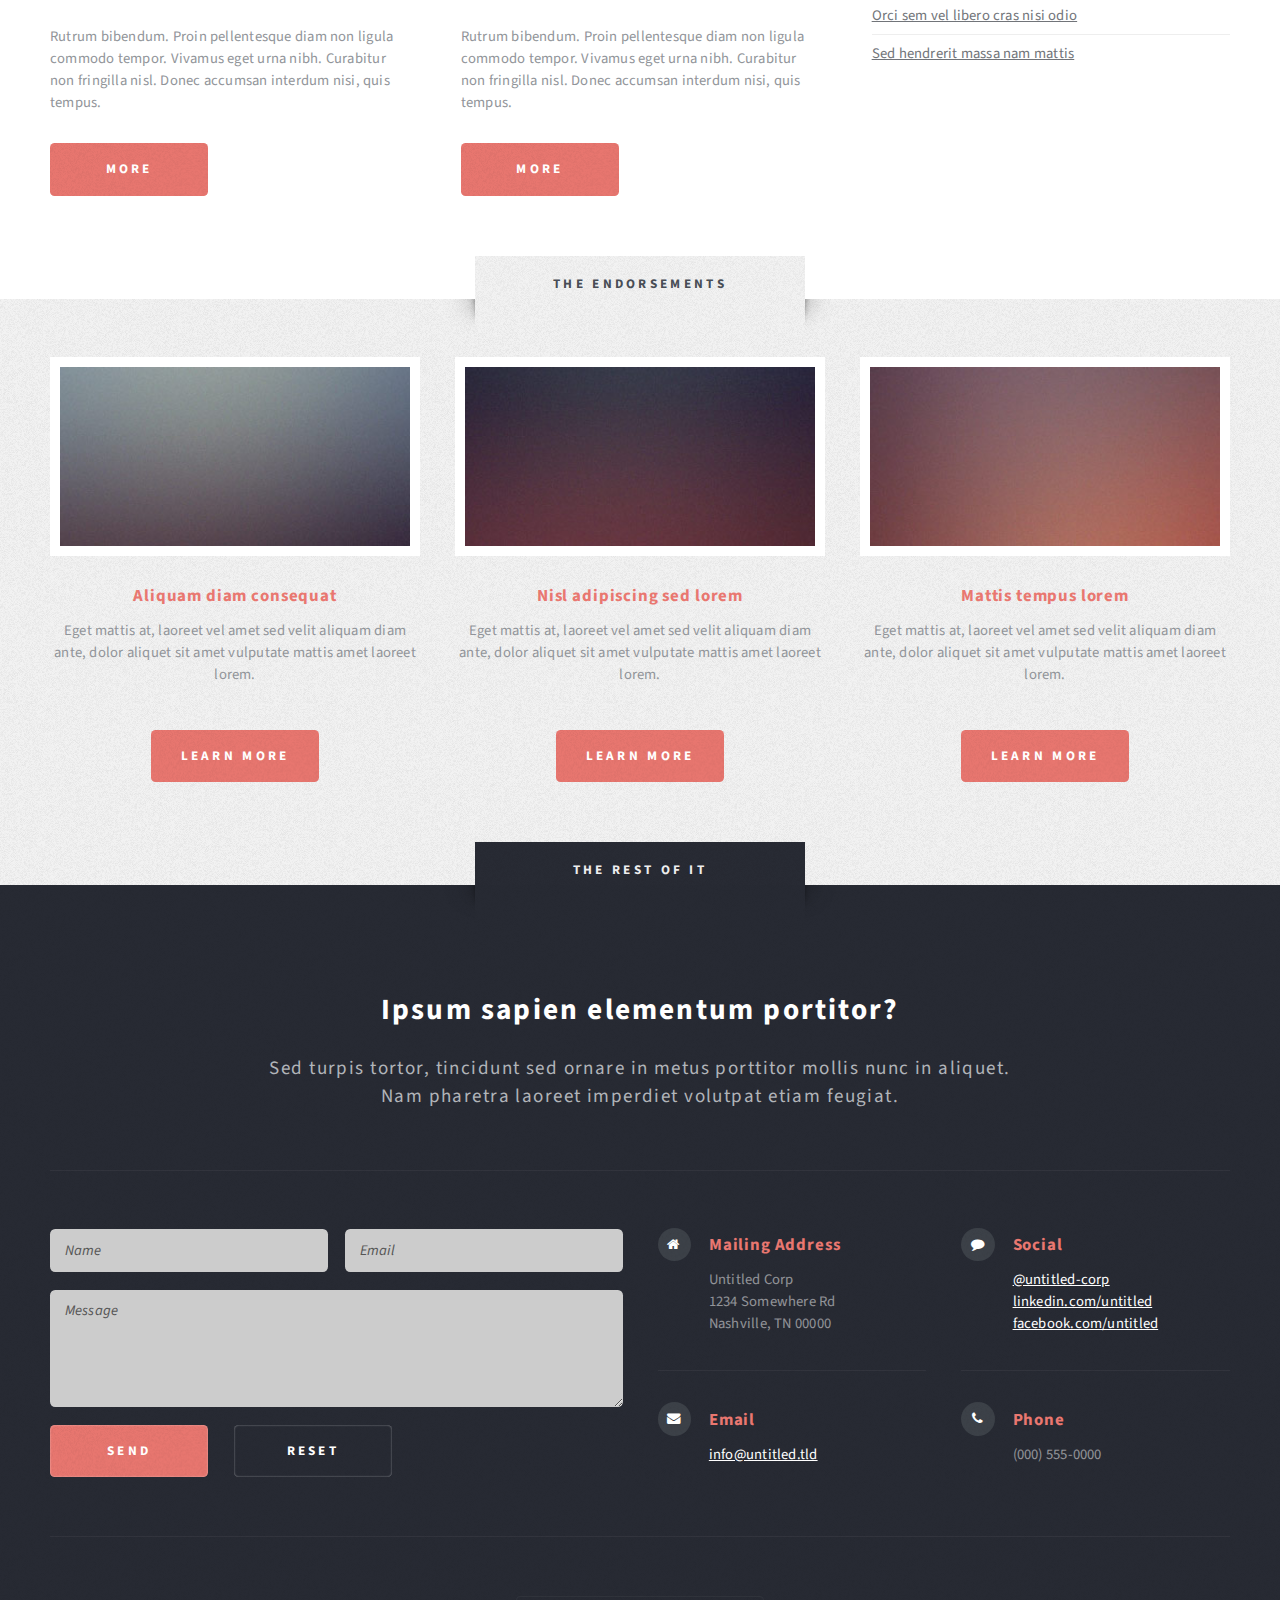
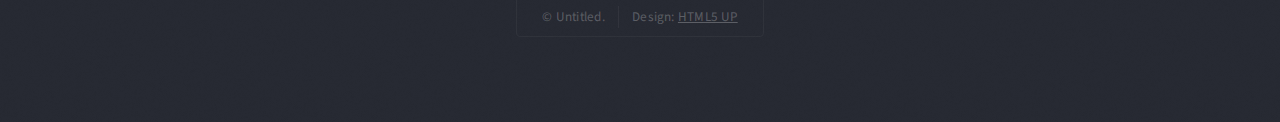
<file: right-sidebar.html>
<!DOCTYPE HTML>
<!--
	Escape Velocity by HTML5 UP
	html5up.net | @ajlkn
	Free for personal and commercial use under the CCA 3.0 license (html5up.net/license)
-->
<html>
	<head>
		<title>Right Sidebar - Escape Velocity by HTML5 UP</title>
		<meta charset="utf-8" />
		<meta name="viewport" content="width=device-width, initial-scale=1, user-scalable=no" />
		<link rel="stylesheet" href="assets/css/main.css" />
	</head>
	<body class="right-sidebar is-preload">
		<div id="page-wrapper">

			<!-- Header -->
				<section id="header" class="wrapper">

					<!-- Logo -->
						<div id="logo">
							<h1><a href="index.html">Escape Velocity</a></h1>
							<p>A free responsive site template by HTML5 UP</p>
						</div>

					<!-- Nav -->
						<nav id="nav">
							<ul>
								<li><a href="index.html">Home</a></li>
								<li>
									<a href="#">Dropdown</a>
									<ul>
										<li><a href="#">Lorem ipsum</a></li>
										<li><a href="#">Magna veroeros</a></li>
										<li><a href="#">Etiam nisl</a></li>
										<li>
											<a href="#">Sed consequat</a>
											<ul>
												<li><a href="#">Lorem dolor</a></li>
												<li><a href="#">Amet consequat</a></li>
												<li><a href="#">Magna phasellus</a></li>
												<li><a href="#">Etiam nisl</a></li>
												<li><a href="#">Sed feugiat</a></li>
											</ul>
										</li>
										<li><a href="#">Nisl tempus</a></li>
									</ul>
								</li>
								<li><a href="left-sidebar.html">Left Sidebar</a></li>
								<li class="current"><a href="right-sidebar.html">Right Sidebar</a></li>
								<li><a href="no-sidebar.html">No Sidebar</a></li>
							</ul>
						</nav>

				</section>

			<!-- Main -->
				<section id="main" class="wrapper style2">
					<div class="title">Right Sidebar</div>
					<div class="container">
						<div class="row gtr-150">
							<div class="col-8 col-12-medium">

								<!-- Content -->
									<div id="content">
										<article class="box post">
											<header class="style1">
												<h2>Lorem ipsum dolor sit amet magna egestas morbi bibendum sed malesuada</h2>
												<p>Tempus feugiat veroeros sed nullam dolore</p>
											</header>
											<a href="#" class="image featured">
												<img src="images/pic01.jpg" alt="" />
											</a>
											<p>Fringilla nisl. Donec accumsan interdum nisi, quis tincidunt felis sagittis eget.
											odio eleifend. Duis commodo fringilla commodo. Aliquam erat volutpat. Vestibulum
											facilisis leo magna. Cras sit amet urna eros, id egestas urna. Quisque aliquam
											tempus euismod. Vestibulum ante ipsum primis in faucibus.</p>
											<p>Phasellus nisl nisl, varius id porttitor sed, pellentesque ac orci. Pellentesque
											habitant morbi tristique senectus et netus et malesuada fames ac turpis egestas. Morbi
											bibendum justo sed mauris vehicula malesuada aliquam elit imperdiet. Aliquam eu nibh
											lorem, eget gravida mi. Duis odio diam, luctus et vulputate vitae, vehicula ac dolor.
											Pellentesque at urna eget tellus lobortis ultrices sed non erat. Donec eget erat non
											magna volutpat malesuada quis eget eros. Nullam sodales cursus sapien, id consequat
											leo suscipit ut. Praesent id turpis vitae turpis pretium ultricies. Vestibulum sit
											amet risus elit.</p>
											<p>Donec consectetur vestibulum dolor et pulvinar. Etiam vel felis enim, at viverra
											ligula. Ut porttitor sagittis lorem, quis eleifend nisi ornare vel. Praesent nec orci
											eget quam rutrum bibendum. Proin pellentesque diam non ligula commodo tempor. Vivamus
											eget urna nibh. Curabitur non fringilla nisl. Donec accumsan interdum nisi, quis
											tincidunt felis sagittis eget. Donec elementum ligula dignissim sem pulvinar non semper
											odio eleifend. Duis commodo fringilla commodo. Aliquam erat volutpat. Vestibulum
											facilisis leo magna. Cras sit amet urna eros, id egestas urna. Quisque aliquam
											tempus euismod. Vestibulum ante ipsum primis in faucibus orci luctus et ultrices
											posuere cubilia.</p>
											<p>Phasellus nisl nisl, varius id porttitor sed, pellentesque ac orci. Pellentesque
											habitant morbi tristique senectus et netus et malesuada fames ac turpis egestas. Morbi
											bibendum justo sed mauris vehicula malesuada aliquam elit imperdiet. Aliquam eu nibh
											lorem, eget gravida mi. Duis odio diam, luctus et vulputate vitae, vehicula ac dolor.
											Pellentesque at urna eget tellus lobortis ultrices sed non erat. Donec eget erat non
											magna volutpat malesuada quis eget eros. Nullam sodales cursus sapien, id consequat
											leo suscipit ut. Praesent id turpis vitae turpis pretium ultricies. Vestibulum sit
											amet risus elit.</p>
										</article>
										<div class="row gtr-150">
											<div class="col-6 col-12-small">
												<section class="box">
													<header>
														<h2>Magna pulvinar tempus</h2>
													</header>
													<a href="#" class="image featured"><img src="images/pic05.jpg" alt="" /></a>
													<p>Rutrum bibendum. Proin pellentesque diam non ligula commodo tempor. Vivamus
													eget urna nibh. Curabitur non fringilla nisl. Donec accumsan interdum nisi, quis
													tempus.</p>
													<a href="#" class="button style1">More</a>
												</section>
											</div>
											<div class="col-6 col-12-small">
												<section class="box">
													<header>
														<h2>Magna pulvinar tempus</h2>
													</header>
													<a href="#" class="image featured"><img src="images/pic06.jpg" alt="" /></a>
													<p>Rutrum bibendum. Proin pellentesque diam non ligula commodo tempor. Vivamus
													eget urna nibh. Curabitur non fringilla nisl. Donec accumsan interdum nisi, quis
													tempus.</p>
													<a href="#" class="button style1">More</a>
												</section>
											</div>
										</div>
									</div>

							</div>
							<div class="col-4 col-12-medium">

								<!-- Sidebar -->
									<div id="sidebar">
										<section class="box">
											<header>
												<h2>Ipsum nullam luctus</h2>
											</header>
											<p>Malesuada quis eget eros. Nullam sodales cursus sapien, id consequat
											leo suscipit ut. Praesent id turpis vitae turpis pretium ultricies. Vestibulum sit
											amet risus elit.</p>
											<a href="#" class="button style1">Learn More</a>
										</section>
										<section class="box">
											<header>
												<h2>Vitae turpis consequat</h2>
											</header>
											<ul class="style2">
												<li>
													<article class="box post-excerpt">
														<a href="#" class="image left"><img src="images/pic08.jpg" alt="" /></a>
														<h3><a href="#">Diam odio lorem</a></h3>
														<p>Duis odio diam, luctus et vulputate vitae, vehicula ac dolor. Pellentesque at urna eget tellus sed etiam.</p>
													</article>
												</li>
												<li>
													<article class="box post-excerpt">
														<a href="#" class="image left"><img src="images/pic09.jpg" alt="" /></a>
														<h3><a href="#">Sed duis consequat</a></h3>
														<p>Duis odio diam, luctus et vulputate vitae, vehicula ac dolor. Pellentesque at urna eget tellus sed etiam.</p>
													</article>
												</li>
												<li>
													<article class="box post-excerpt">
														<a href="#" class="image left"><img src="images/pic10.jpg" alt="" /></a>
														<h3><a href="#">Tellus nulla volutpat</a></h3>
														<p>Duis odio diam, luctus et vulputate vitae, vehicula ac dolor. Pellentesque at urna eget tellus sed etiam.</p>
													</article>
												</li>
											</ul>
											<a href="#" class="button style1">Archives</a>
										</section>
										<section class="box">
											<header>
												<h2>Magna diam vehicula</h2>
											</header>
											<ul class="style3">
												<li><a href="#">Nulla iaculis egestas varius</a></li>
												<li><a href="#">Augue massa feugiat quam pretium</a></li>
												<li><a href="#">Orci sem vel libero cras nisi odio</a></li>
												<li><a href="#">Sed hendrerit massa nam mattis</a></li>
												<li><a href="#">Turpis vel leo accumsan aliquet</a></li>
												<li><a href="#">Dapibus mi fermentum fusce non</a></li>
												<li><a href="#">Arcu laoreet sapien tempus</a></li>
												<li><a href="#">Nulla iaculis egestas varius</a></li>
												<li><a href="#">Augue massa feugiat quam pretium</a></li>
												<li><a href="#">Orci sem vel libero cras nisi odio</a></li>
												<li><a href="#">Sed hendrerit massa nam mattis</a></li>
											</ul>
										</section>
									</div>

							</div>
						</div>
					</div>
				</section>

			<!-- Highlights -->
				<section id="highlights" class="wrapper style3">
					<div class="title">The Endorsements</div>
					<div class="container">
						<div class="row aln-center">
							<div class="col-4 col-12-medium">
								<section class="highlight">
									<a href="#" class="image featured"><img src="images/pic02.jpg" alt="" /></a>
									<h3><a href="#">Aliquam diam consequat</a></h3>
									<p>Eget mattis at, laoreet vel amet sed velit aliquam diam ante, dolor aliquet sit amet vulputate mattis amet laoreet lorem.</p>
									<ul class="actions">
										<li><a href="#" class="button style1">Learn More</a></li>
									</ul>
								</section>
							</div>
							<div class="col-4 col-12-medium">
								<section class="highlight">
									<a href="#" class="image featured"><img src="images/pic03.jpg" alt="" /></a>
									<h3><a href="#">Nisl adipiscing sed lorem</a></h3>
									<p>Eget mattis at, laoreet vel amet sed velit aliquam diam ante, dolor aliquet sit amet vulputate mattis amet laoreet lorem.</p>
									<ul class="actions">
										<li><a href="#" class="button style1">Learn More</a></li>
									</ul>
								</section>
							</div>
							<div class="col-4 col-12-medium">
								<section class="highlight">
									<a href="#" class="image featured"><img src="images/pic04.jpg" alt="" /></a>
									<h3><a href="#">Mattis tempus lorem</a></h3>
									<p>Eget mattis at, laoreet vel amet sed velit aliquam diam ante, dolor aliquet sit amet vulputate mattis amet laoreet lorem.</p>
									<ul class="actions">
										<li><a href="#" class="button style1">Learn More</a></li>
									</ul>
								</section>
							</div>
						</div>
					</div>
				</section>

			<!-- Footer -->
				<section id="footer" class="wrapper">
					<div class="title">The Rest Of It</div>
					<div class="container">
						<header class="style1">
							<h2>Ipsum sapien elementum portitor?</h2>
							<p>
								Sed turpis tortor, tincidunt sed ornare in metus porttitor mollis nunc in aliquet.<br />
								Nam pharetra laoreet imperdiet volutpat etiam feugiat.
							</p>
						</header>
						<div class="row">
							<div class="col-6 col-12-medium">

								<!-- Contact Form -->
									<section>
										<form method="post" action="#">
											<div class="row gtr-50">
												<div class="col-6 col-12-small">
													<input type="text" name="name" id="contact-name" placeholder="Name" />
												</div>
												<div class="col-6 col-12-small">
													<input type="text" name="email" id="contact-email" placeholder="Email" />
												</div>
												<div class="col-12">
													<textarea name="message" id="contact-message" placeholder="Message" rows="4"></textarea>
												</div>
												<div class="col-12">
													<ul class="actions">
														<li><input type="submit" class="style1" value="Send" /></li>
														<li><input type="reset" class="style2" value="Reset" /></li>
													</ul>
												</div>
											</div>
										</form>
									</section>

							</div>
							<div class="col-6 col-12-medium">

								<!-- Contact -->
									<section class="feature-list small">
										<div class="row">
											<div class="col-6 col-12-small">
												<section>
													<h3 class="icon fa-home">Mailing Address</h3>
													<p>
														Untitled Corp<br />
														1234 Somewhere Rd<br />
														Nashville, TN 00000
													</p>
												</section>
											</div>
											<div class="col-6 col-12-small">
												<section>
													<h3 class="icon fa-comment">Social</h3>
													<p>
														<a href="#">@untitled-corp</a><br />
														<a href="#">linkedin.com/untitled</a><br />
														<a href="#">facebook.com/untitled</a>
													</p>
												</section>
											</div>
											<div class="col-6 col-12-small">
												<section>
													<h3 class="icon fa-envelope">Email</h3>
													<p>
														<a href="#">info@untitled.tld</a>
													</p>
												</section>
											</div>
											<div class="col-6 col-12-small">
												<section>
													<h3 class="icon fa-phone">Phone</h3>
													<p>
														(000) 555-0000
													</p>
												</section>
											</div>
										</div>
									</section>

							</div>
						</div>
						<div id="copyright">
							<ul>
								<li>&copy; Untitled.</li><li>Design: <a href="http://html5up.net">HTML5 UP</a></li>
							</ul>
						</div>
					</div>
				</section>

		</div>

		<!-- Scripts -->
			<script src="assets/js/jquery.min.js"></script>
			<script src="assets/js/jquery.dropotron.min.js"></script>
			<script src="assets/js/browser.min.js"></script>
			<script src="assets/js/breakpoints.min.js"></script>
			<script src="assets/js/util.js"></script>
			<script src="assets/js/main.js"></script>

	</body>
</html>
</file>
<file: assets/css/main.css>
@import url("font-awesome.min.css");
@import url("https://fonts.googleapis.com/css?family=Source+Sans+Pro:400,400italic,700,900");

/*
	Escape Velocity by HTML5 UP
	html5up.net | @ajlkn
	Free for personal and commercial use under the CCA 3.0 license (html5up.net/license)
*/

html, body, div, span, applet, object,
iframe, h1, h2, h3, h4, h5, h6, p, blockquote,
pre, a, abbr, acronym, address, big, cite,
code, del, dfn, em, img, ins, kbd, q, s, samp,
small, strike, strong, sub, sup, tt, var, b,
u, i, center, dl, dt, dd, ol, ul, li, fieldset,
form, label, legend, table, caption, tbody,
tfoot, thead, tr, th, td, article, aside,
canvas, details, embed, figure, figcaption,
footer, header, hgroup, menu, nav, output, ruby,
section, summary, time, mark, audio, video {
	margin: 0;
	padding: 0;
	border: 0;
	font-size: 100%;
	font: inherit;
	vertical-align: baseline;}

article, aside, details, figcaption, figure,
footer, header, hgroup, menu, nav, section {
	display: block;}

body {
	line-height: 1;
}

ol, ul {
	list-style: none;
}

blockquote, q {
	quotes: none;
}

	blockquote:before, blockquote:after, q:before, q:after {
		content: '';
		content: none;
	}

table {
	border-collapse: collapse;
	border-spacing: 0;
}

body {
	-webkit-text-size-adjust: none;
}

mark {
	background-color: transparent;
	color: inherit;
}

input::-moz-focus-inner {
	border: 0;
	padding: 0;
}

input, select, textarea {
	-moz-appearance: none;
	-webkit-appearance: none;
	-ms-appearance: none;
	appearance: none;
}

/* Basic */

	@-ms-viewport {
		width: device-width;
	}

	html {
		box-sizing: border-box;
	}

	*, *:before, *:after {
		box-sizing: inherit;
	}

	body.is-preload *, body.is-preload *:before, body.is-preload *:after {
		-moz-animation: none !important;
		-webkit-animation: none !important;
		-ms-animation: none !important;
		animation: none !important;
		-moz-transition: none !important;
		-webkit-transition: none !important;
		-ms-transition: none !important;
		transition: none !important;
	}

	body, input, textarea, select {
		font-family: 'Source Sans Pro', sans-serif;
		font-weight: 400;
		color: #919499;
		font-size: 14pt;
		line-height: 1.75em;
		letter-spacing: 0.025em;
	}

	h1, h2, h3, h4, h5, h6 {
		font-weight: 700;
		color: #484d55;
	}

		h1 a, h2 a, h3 a, h4 a, h5 a, h6 a {
			color: inherit;
			text-decoration: none;
		}

	a {
		-moz-transition: color .25s ease-in-out;
		-webkit-transition: color .25s ease-in-out;
		-ms-transition: color .25s ease-in-out;
		transition: color .25s ease-in-out;
		text-decoration: underline;
		color: #717479;
	}

		a:hover {
			text-decoration: none;
		}

	strong, b {
		font-weight: 700;
		color: #484d55;
	}

	blockquote {
		border-left: solid 0.5em #ddd;
		padding: 1em 0 1em 2em;
		font-style: italic;
	}

	em, i {
		font-style: italic;
	}

	hr {
		border: 0;
		border-top: solid 1px #ddd;
		margin: 2em 0 2em 0;
	}

	sub {
		position: relative;
		top: 0.5em;
		font-size: 0.8em;
	}

	sup {
		position: relative;
		top: -0.5em;
		font-size: 0.8em;
	}

	.nobr {
		white-space: nowrap;
	}

	br.clear {
		clear: both;
	}

	p, ul, ol, dl, table, blockquote, form {
		margin-bottom: 2em;
	}

/* Container */

	.container {
		margin: 0 auto;
		max-width: 100%;
		width: 68em;
	}

		@media screen and (max-width: 1680px) {

			.container {
				width: 70em;
			}

		}

		@media screen and (max-width: 1280px) {

			.container {
				width: calc(100% - 100px);
			}

		}

		@media screen and (max-width: 980px) {

			.container {
				width: calc(100% - 100px);
			}

		}

		@media screen and (max-width: 736px) {

			.container {
				width: calc(100% - 40px);
			}

		}

/* Row */

	.row {
		display: flex;
		flex-wrap: wrap;
		box-sizing: border-box;
		align-items: stretch;
	}

		.row > * {
			box-sizing: border-box;
		}

		.row.gtr-uniform > * > :last-child {
			margin-bottom: 0;
		}

		.row.aln-left {
			justify-content: flex-start;
		}

		.row.aln-center {
			justify-content: center;
		}

		.row.aln-right {
			justify-content: flex-end;
		}

		.row.aln-top {
			align-items: flex-start;
		}

		.row.aln-middle {
			align-items: center;
		}

		.row.aln-bottom {
			align-items: flex-end;
		}

		.row > .imp {
			order: -1;
		}

		.row > .col-1 {
			width: 8.3333333333%;
		}

		.row > .off-1 {
			margin-left: 8.3333333333%;
		}

		.row > .col-2 {
			width: 16.6666666667%;
		}

		.row > .off-2 {
			margin-left: 16.6666666667%;
		}

		.row > .col-3 {
			width: 25%;
		}

		.row > .off-3 {
			margin-left: 25%;
		}

		.row > .col-4 {
			width: 33.3333333333%;
		}

		.row > .off-4 {
			margin-left: 33.3333333333%;
		}

		.row > .col-5 {
			width: 41.6666666667%;
		}

		.row > .off-5 {
			margin-left: 41.6666666667%;
		}

		.row > .col-6 {
			width: 50%;
		}

		.row > .off-6 {
			margin-left: 50%;
		}

		.row > .col-7 {
			width: 58.3333333333%;
		}

		.row > .off-7 {
			margin-left: 58.3333333333%;
		}

		.row > .col-8 {
			width: 66.6666666667%;
		}

		.row > .off-8 {
			margin-left: 66.6666666667%;
		}

		.row > .col-9 {
			width: 75%;
		}

		.row > .off-9 {
			margin-left: 75%;
		}

		.row > .col-10 {
			width: 83.3333333333%;
		}

		.row > .off-10 {
			margin-left: 83.3333333333%;
		}

		.row > .col-11 {
			width: 91.6666666667%;
		}

		.row > .off-11 {
			margin-left: 91.6666666667%;
		}

		.row > .col-12 {
			width: 100%;
		}

		.row > .off-12 {
			margin-left: 100%;
		}

		.row.gtr-0 {
			margin-top: 0px;
			margin-left: 0px;
		}

			.row.gtr-0 > * {
				padding: 0px 0 0 0px;
			}

			.row.gtr-0.gtr-uniform {
				margin-top: 0px;
			}

				.row.gtr-0.gtr-uniform > * {
					padding-top: 0px;
				}

		.row.gtr-25 {
			margin-top: -12.5px;
			margin-left: -12.5px;
		}

			.row.gtr-25 > * {
				padding: 12.5px 0 0 12.5px;
			}

			.row.gtr-25.gtr-uniform {
				margin-top: -12.5px;
			}

				.row.gtr-25.gtr-uniform > * {
					padding-top: 12.5px;
				}

		.row.gtr-50 {
			margin-top: -25px;
			margin-left: -25px;
		}

			.row.gtr-50 > * {
				padding: 25px 0 0 25px;
			}

			.row.gtr-50.gtr-uniform {
				margin-top: -25px;
			}

				.row.gtr-50.gtr-uniform > * {
					padding-top: 25px;
				}

		.row {
			margin-top: -50px;
			margin-left: -50px;
		}

			.row > * {
				padding: 50px 0 0 50px;
			}

			.row.gtr-uniform {
				margin-top: -50px;
			}

				.row.gtr-uniform > * {
					padding-top: 50px;
				}

		.row.gtr-150 {
			margin-top: -75px;
			margin-left: -75px;
		}

			.row.gtr-150 > * {
				padding: 75px 0 0 75px;
			}

			.row.gtr-150.gtr-uniform {
				margin-top: -75px;
			}

				.row.gtr-150.gtr-uniform > * {
					padding-top: 75px;
				}

		.row.gtr-200 {
			margin-top: -100px;
			margin-left: -100px;
		}

			.row.gtr-200 > * {
				padding: 100px 0 0 100px;
			}

			.row.gtr-200.gtr-uniform {
				margin-top: -100px;
			}

				.row.gtr-200.gtr-uniform > * {
					padding-top: 100px;
				}

		@media screen and (max-width: 1680px) {

			.row {
				display: flex;
				flex-wrap: wrap;
				box-sizing: border-box;
				align-items: stretch;
			}

				.row > * {
					box-sizing: border-box;
				}

				.row.gtr-uniform > * > :last-child {
					margin-bottom: 0;
				}

				.row.aln-left {
					justify-content: flex-start;
				}

				.row.aln-center {
					justify-content: center;
				}

				.row.aln-right {
					justify-content: flex-end;
				}

				.row.aln-top {
					align-items: flex-start;
				}

				.row.aln-middle {
					align-items: center;
				}

				.row.aln-bottom {
					align-items: flex-end;
				}

				.row > .imp-xlarge {
					order: -1;
				}

				.row > .col-1-xlarge {
					width: 8.3333333333%;
				}

				.row > .off-1-xlarge {
					margin-left: 8.3333333333%;
				}

				.row > .col-2-xlarge {
					width: 16.6666666667%;
				}

				.row > .off-2-xlarge {
					margin-left: 16.6666666667%;
				}

				.row > .col-3-xlarge {
					width: 25%;
				}

				.row > .off-3-xlarge {
					margin-left: 25%;
				}

				.row > .col-4-xlarge {
					width: 33.3333333333%;
				}

				.row > .off-4-xlarge {
					margin-left: 33.3333333333%;
				}

				.row > .col-5-xlarge {
					width: 41.6666666667%;
				}

				.row > .off-5-xlarge {
					margin-left: 41.6666666667%;
				}

				.row > .col-6-xlarge {
					width: 50%;
				}

				.row > .off-6-xlarge {
					margin-left: 50%;
				}

				.row > .col-7-xlarge {
					width: 58.3333333333%;
				}

				.row > .off-7-xlarge {
					margin-left: 58.3333333333%;
				}

				.row > .col-8-xlarge {
					width: 66.6666666667%;
				}

				.row > .off-8-xlarge {
					margin-left: 66.6666666667%;
				}

				.row > .col-9-xlarge {
					width: 75%;
				}

				.row > .off-9-xlarge {
					margin-left: 75%;
				}

				.row > .col-10-xlarge {
					width: 83.3333333333%;
				}

				.row > .off-10-xlarge {
					margin-left: 83.3333333333%;
				}

				.row > .col-11-xlarge {
					width: 91.6666666667%;
				}

				.row > .off-11-xlarge {
					margin-left: 91.6666666667%;
				}

				.row > .col-12-xlarge {
					width: 100%;
				}

				.row > .off-12-xlarge {
					margin-left: 100%;
				}

				.row.gtr-0 {
					margin-top: 0px;
					margin-left: 0px;
				}

					.row.gtr-0 > * {
						padding: 0px 0 0 0px;
					}

					.row.gtr-0.gtr-uniform {
						margin-top: 0px;
					}

						.row.gtr-0.gtr-uniform > * {
							padding-top: 0px;
						}

				.row.gtr-25 {
					margin-top: -12.5px;
					margin-left: -12.5px;
				}

					.row.gtr-25 > * {
						padding: 12.5px 0 0 12.5px;
					}

					.row.gtr-25.gtr-uniform {
						margin-top: -12.5px;
					}

						.row.gtr-25.gtr-uniform > * {
							padding-top: 12.5px;
						}

				.row.gtr-50 {
					margin-top: -25px;
					margin-left: -25px;
				}

					.row.gtr-50 > * {
						padding: 25px 0 0 25px;
					}

					.row.gtr-50.gtr-uniform {
						margin-top: -25px;
					}

						.row.gtr-50.gtr-uniform > * {
							padding-top: 25px;
						}

				.row {
					margin-top: -50px;
					margin-left: -50px;
				}

					.row > * {
						padding: 50px 0 0 50px;
					}

					.row.gtr-uniform {
						margin-top: -50px;
					}

						.row.gtr-uniform > * {
							padding-top: 50px;
						}

				.row.gtr-150 {
					margin-top: -75px;
					margin-left: -75px;
				}

					.row.gtr-150 > * {
						padding: 75px 0 0 75px;
					}

					.row.gtr-150.gtr-uniform {
						margin-top: -75px;
					}

						.row.gtr-150.gtr-uniform > * {
							padding-top: 75px;
						}

				.row.gtr-200 {
					margin-top: -100px;
					margin-left: -100px;
				}

					.row.gtr-200 > * {
						padding: 100px 0 0 100px;
					}

					.row.gtr-200.gtr-uniform {
						margin-top: -100px;
					}

						.row.gtr-200.gtr-uniform > * {
							padding-top: 100px;
						}

		}

		@media screen and (max-width: 1280px) {

			.row {
				display: flex;
				flex-wrap: wrap;
				box-sizing: border-box;
				align-items: stretch;
			}

				.row > * {
					box-sizing: border-box;
				}

				.row.gtr-uniform > * > :last-child {
					margin-bottom: 0;
				}

				.row.aln-left {
					justify-content: flex-start;
				}

				.row.aln-center {
					justify-content: center;
				}

				.row.aln-right {
					justify-content: flex-end;
				}

				.row.aln-top {
					align-items: flex-start;
				}

				.row.aln-middle {
					align-items: center;
				}

				.row.aln-bottom {
					align-items: flex-end;
				}

				.row > .imp-large {
					order: -1;
				}

				.row > .col-1-large {
					width: 8.3333333333%;
				}

				.row > .off-1-large {
					margin-left: 8.3333333333%;
				}

				.row > .col-2-large {
					width: 16.6666666667%;
				}

				.row > .off-2-large {
					margin-left: 16.6666666667%;
				}

				.row > .col-3-large {
					width: 25%;
				}

				.row > .off-3-large {
					margin-left: 25%;
				}

				.row > .col-4-large {
					width: 33.3333333333%;
				}

				.row > .off-4-large {
					margin-left: 33.3333333333%;
				}

				.row > .col-5-large {
					width: 41.6666666667%;
				}

				.row > .off-5-large {
					margin-left: 41.6666666667%;
				}

				.row > .col-6-large {
					width: 50%;
				}

				.row > .off-6-large {
					margin-left: 50%;
				}

				.row > .col-7-large {
					width: 58.3333333333%;
				}

				.row > .off-7-large {
					margin-left: 58.3333333333%;
				}

				.row > .col-8-large {
					width: 66.6666666667%;
				}

				.row > .off-8-large {
					margin-left: 66.6666666667%;
				}

				.row > .col-9-large {
					width: 75%;
				}

				.row > .off-9-large {
					margin-left: 75%;
				}

				.row > .col-10-large {
					width: 83.3333333333%;
				}

				.row > .off-10-large {
					margin-left: 83.3333333333%;
				}

				.row > .col-11-large {
					width: 91.6666666667%;
				}

				.row > .off-11-large {
					margin-left: 91.6666666667%;
				}

				.row > .col-12-large {
					width: 100%;
				}

				.row > .off-12-large {
					margin-left: 100%;
				}

				.row.gtr-0 {
					margin-top: 0px;
					margin-left: 0px;
				}

					.row.gtr-0 > * {
						padding: 0px 0 0 0px;
					}

					.row.gtr-0.gtr-uniform {
						margin-top: 0px;
					}

						.row.gtr-0.gtr-uniform > * {
							padding-top: 0px;
						}

				.row.gtr-25 {
					margin-top: -8.75px;
					margin-left: -8.75px;
				}

					.row.gtr-25 > * {
						padding: 8.75px 0 0 8.75px;
					}

					.row.gtr-25.gtr-uniform {
						margin-top: -8.75px;
					}

						.row.gtr-25.gtr-uniform > * {
							padding-top: 8.75px;
						}

				.row.gtr-50 {
					margin-top: -17.5px;
					margin-left: -17.5px;
				}

					.row.gtr-50 > * {
						padding: 17.5px 0 0 17.5px;
					}

					.row.gtr-50.gtr-uniform {
						margin-top: -17.5px;
					}

						.row.gtr-50.gtr-uniform > * {
							padding-top: 17.5px;
						}

				.row {
					margin-top: -35px;
					margin-left: -35px;
				}

					.row > * {
						padding: 35px 0 0 35px;
					}

					.row.gtr-uniform {
						margin-top: -35px;
					}

						.row.gtr-uniform > * {
							padding-top: 35px;
						}

				.row.gtr-150 {
					margin-top: -52.5px;
					margin-left: -52.5px;
				}

					.row.gtr-150 > * {
						padding: 52.5px 0 0 52.5px;
					}

					.row.gtr-150.gtr-uniform {
						margin-top: -52.5px;
					}

						.row.gtr-150.gtr-uniform > * {
							padding-top: 52.5px;
						}

				.row.gtr-200 {
					margin-top: -70px;
					margin-left: -70px;
				}

					.row.gtr-200 > * {
						padding: 70px 0 0 70px;
					}

					.row.gtr-200.gtr-uniform {
						margin-top: -70px;
					}

						.row.gtr-200.gtr-uniform > * {
							padding-top: 70px;
						}

		}

		@media screen and (max-width: 980px) {

			.row {
				display: flex;
				flex-wrap: wrap;
				box-sizing: border-box;
				align-items: stretch;
			}

				.row > * {
					box-sizing: border-box;
				}

				.row.gtr-uniform > * > :last-child {
					margin-bottom: 0;
				}

				.row.aln-left {
					justify-content: flex-start;
				}

				.row.aln-center {
					justify-content: center;
				}

				.row.aln-right {
					justify-content: flex-end;
				}

				.row.aln-top {
					align-items: flex-start;
				}

				.row.aln-middle {
					align-items: center;
				}

				.row.aln-bottom {
					align-items: flex-end;
				}

				.row > .imp-medium {
					order: -1;
				}

				.row > .col-1-medium {
					width: 8.3333333333%;
				}

				.row > .off-1-medium {
					margin-left: 8.3333333333%;
				}

				.row > .col-2-medium {
					width: 16.6666666667%;
				}

				.row > .off-2-medium {
					margin-left: 16.6666666667%;
				}

				.row > .col-3-medium {
					width: 25%;
				}

				.row > .off-3-medium {
					margin-left: 25%;
				}

				.row > .col-4-medium {
					width: 33.3333333333%;
				}

				.row > .off-4-medium {
					margin-left: 33.3333333333%;
				}

				.row > .col-5-medium {
					width: 41.6666666667%;
				}

				.row > .off-5-medium {
					margin-left: 41.6666666667%;
				}

				.row > .col-6-medium {
					width: 50%;
				}

				.row > .off-6-medium {
					margin-left: 50%;
				}

				.row > .col-7-medium {
					width: 58.3333333333%;
				}

				.row > .off-7-medium {
					margin-left: 58.3333333333%;
				}

				.row > .col-8-medium {
					width: 66.6666666667%;
				}

				.row > .off-8-medium {
					margin-left: 66.6666666667%;
				}

				.row > .col-9-medium {
					width: 75%;
				}

				.row > .off-9-medium {
					margin-left: 75%;
				}

				.row > .col-10-medium {
					width: 83.3333333333%;
				}

				.row > .off-10-medium {
					margin-left: 83.3333333333%;
				}

				.row > .col-11-medium {
					width: 91.6666666667%;
				}

				.row > .off-11-medium {
					margin-left: 91.6666666667%;
				}

				.row > .col-12-medium {
					width: 100%;
				}

				.row > .off-12-medium {
					margin-left: 100%;
				}

				.row.gtr-0 {
					margin-top: 0px;
					margin-left: 0px;
				}

					.row.gtr-0 > * {
						padding: 0px 0 0 0px;
					}

					.row.gtr-0.gtr-uniform {
						margin-top: 0px;
					}

						.row.gtr-0.gtr-uniform > * {
							padding-top: 0px;
						}

				.row.gtr-25 {
					margin-top: -12.5px;
					margin-left: -12.5px;
				}

					.row.gtr-25 > * {
						padding: 12.5px 0 0 12.5px;
					}

					.row.gtr-25.gtr-uniform {
						margin-top: -12.5px;
					}

						.row.gtr-25.gtr-uniform > * {
							padding-top: 12.5px;
						}

				.row.gtr-50 {
					margin-top: -25px;
					margin-left: -25px;
				}

					.row.gtr-50 > * {
						padding: 25px 0 0 25px;
					}

					.row.gtr-50.gtr-uniform {
						margin-top: -25px;
					}

						.row.gtr-50.gtr-uniform > * {
							padding-top: 25px;
						}

				.row {
					margin-top: -50px;
					margin-left: -50px;
				}

					.row > * {
						padding: 50px 0 0 50px;
					}

					.row.gtr-uniform {
						margin-top: -50px;
					}

						.row.gtr-uniform > * {
							padding-top: 50px;
						}

				.row.gtr-150 {
					margin-top: -75px;
					margin-left: -75px;
				}

					.row.gtr-150 > * {
						padding: 75px 0 0 75px;
					}

					.row.gtr-150.gtr-uniform {
						margin-top: -75px;
					}

						.row.gtr-150.gtr-uniform > * {
							padding-top: 75px;
						}

				.row.gtr-200 {
					margin-top: -100px;
					margin-left: -100px;
				}

					.row.gtr-200 > * {
						padding: 100px 0 0 100px;
					}

					.row.gtr-200.gtr-uniform {
						margin-top: -100px;
					}

						.row.gtr-200.gtr-uniform > * {
							padding-top: 100px;
						}

		}

		@media screen and (max-width: 736px) {

			.row {
				display: flex;
				flex-wrap: wrap;
				box-sizing: border-box;
				align-items: stretch;
			}

				.row > * {
					box-sizing: border-box;
				}

				.row.gtr-uniform > * > :last-child {
					margin-bottom: 0;
				}

				.row.aln-left {
					justify-content: flex-start;
				}

				.row.aln-center {
					justify-content: center;
				}

				.row.aln-right {
					justify-content: flex-end;
				}

				.row.aln-top {
					align-items: flex-start;
				}

				.row.aln-middle {
					align-items: center;
				}

				.row.aln-bottom {
					align-items: flex-end;
				}

				.row > .imp-small {
					order: -1;
				}

				.row > .col-1-small {
					width: 8.3333333333%;
				}

				.row > .off-1-small {
					margin-left: 8.3333333333%;
				}

				.row > .col-2-small {
					width: 16.6666666667%;
				}

				.row > .off-2-small {
					margin-left: 16.6666666667%;
				}

				.row > .col-3-small {
					width: 25%;
				}

				.row > .off-3-small {
					margin-left: 25%;
				}

				.row > .col-4-small {
					width: 33.3333333333%;
				}

				.row > .off-4-small {
					margin-left: 33.3333333333%;
				}

				.row > .col-5-small {
					width: 41.6666666667%;
				}

				.row > .off-5-small {
					margin-left: 41.6666666667%;
				}

				.row > .col-6-small {
					width: 50%;
				}

				.row > .off-6-small {
					margin-left: 50%;
				}

				.row > .col-7-small {
					width: 58.3333333333%;
				}

				.row > .off-7-small {
					margin-left: 58.3333333333%;
				}

				.row > .col-8-small {
					width: 66.6666666667%;
				}

				.row > .off-8-small {
					margin-left: 66.6666666667%;
				}

				.row > .col-9-small {
					width: 75%;
				}

				.row > .off-9-small {
					margin-left: 75%;
				}

				.row > .col-10-small {
					width: 83.3333333333%;
				}

				.row > .off-10-small {
					margin-left: 83.3333333333%;
				}

				.row > .col-11-small {
					width: 91.6666666667%;
				}

				.row > .off-11-small {
					margin-left: 91.6666666667%;
				}

				.row > .col-12-small {
					width: 100%;
				}

				.row > .off-12-small {
					margin-left: 100%;
				}

				.row.gtr-0 {
					margin-top: 0px;
					margin-left: 0px;
				}

					.row.gtr-0 > * {
						padding: 0px 0 0 0px;
					}

					.row.gtr-0.gtr-uniform {
						margin-top: 0px;
					}

						.row.gtr-0.gtr-uniform > * {
							padding-top: 0px;
						}

				.row.gtr-25 {
					margin-top: -7.5px;
					margin-left: -7.5px;
				}

					.row.gtr-25 > * {
						padding: 7.5px 0 0 7.5px;
					}

					.row.gtr-25.gtr-uniform {
						margin-top: -7.5px;
					}

						.row.gtr-25.gtr-uniform > * {
							padding-top: 7.5px;
						}

				.row.gtr-50 {
					margin-top: -15px;
					margin-left: -15px;
				}

					.row.gtr-50 > * {
						padding: 15px 0 0 15px;
					}

					.row.gtr-50.gtr-uniform {
						margin-top: -15px;
					}

						.row.gtr-50.gtr-uniform > * {
							padding-top: 15px;
						}

				.row {
					margin-top: -30px;
					margin-left: -30px;
				}

					.row > * {
						padding: 30px 0 0 30px;
					}

					.row.gtr-uniform {
						margin-top: -30px;
					}

						.row.gtr-uniform > * {
							padding-top: 30px;
						}

				.row.gtr-150 {
					margin-top: -45px;
					margin-left: -45px;
				}

					.row.gtr-150 > * {
						padding: 45px 0 0 45px;
					}

					.row.gtr-150.gtr-uniform {
						margin-top: -45px;
					}

						.row.gtr-150.gtr-uniform > * {
							padding-top: 45px;
						}

				.row.gtr-200 {
					margin-top: -60px;
					margin-left: -60px;
				}

					.row.gtr-200 > * {
						padding: 60px 0 0 60px;
					}

					.row.gtr-200.gtr-uniform {
						margin-top: -60px;
					}

						.row.gtr-200.gtr-uniform > * {
							padding-top: 60px;
						}

		}

/* Section/Article */

	section,
	article {
		margin: 0 0 4em 0;
	}

	section > :last-child,
	article > :last-child,
	section:last-child,
	article:last-child {
		margin-bottom: 0;
	}

	header.style1 {
		text-align: center;
		padding: 3em 0 3em 0;
	}

		header.style1 h2 {
			font-weight: 700;
			font-size: 2em;
			letter-spacing: 0.075em;
			line-height: 1.5em;
		}

		header.style1 p {
			color: #b1b4b9;
			display: block;
			margin: 1.15em 0 0 0;
			font-size: 1.3em;
			letter-spacing: 0.075em;
			line-height: 1.5em;
		}

/* Table */

	table {
		width: 100%;
	}

		table.default {
			width: 100%;
		}

			table.default tbody tr:nth-child(2n+2) {
				background: #f4f4f4;
			}

			table.default td {
				padding: 0.5em 1em 0.5em 1em;
			}

			table.default th {
				text-align: left;
				font-weight: 400;
				padding: 0.5em 1em 0.5em 1em;
			}

			table.default thead {
				background: #484d55;
				color: #fff;
			}

			table.default tfoot {
				background: #eee;
			}

/* Form */

	form label {
		display: block;
		font-weight: 700;
		color: #484d55;
		margin: 0.25em 0 0.5em 0;
	}

	form input[type="text"],
	form input[type="email"],
	form input[type="password"],
	form select,
	form textarea {
		-moz-transition: all .25s ease-in-out;
		-webkit-transition: all .25s ease-in-out;
		-ms-transition: all .25s ease-in-out;
		transition: all .25s ease-in-out;
		-webkit-appearance: none;
		display: block;
		border: 0;
		background: #eee;
		box-shadow: inset 0px 0px 1px 0px #a0a1a7;
		border-radius: 0.35em;
		width: 100%;
		padding: 0.75em 1em 0.75em 1em;
	}

		form input[type="text"]:focus,
		form input[type="email"]:focus,
		form input[type="password"]:focus,
		form select:focus,
		form textarea:focus {
			background: #f8f8f8;
		}

	form input[type="text"],
	form input[type="email"]
	input[type="password"] {
		line-height: 1em;
	}

	form select {
		line-height: 1em;
	}

	form textarea {
		min-height: 8em;
	}

	form ul.actions {
		margin-top: 0;
	}

	form ::-webkit-input-placeholder {
		color: #555 !important;
		font-style: italic;
		line-height: 1.35em;
	}

	form :-moz-placeholder {
		color: #555 !important;
		font-style: italic;
	}

	form ::-moz-placeholder {
		color: #555 !important;
		font-style: italic;
	}

	form :-ms-input-placeholder {
		color: #555 !important;
		font-style: italic;
	}

	form ::-moz-focus-inner {
		border: 0;
	}

/* Image */

	.image {
		display: inline-block;
	}

		.image img {
			display: block;
			width: 100%;
		}

		.image.fit {
			display: block;
			width: 100%;
		}

		.image.left {
			float: left;
			margin: 0 2em 2em 0;
		}

		.image.centered {
			display: block;
			margin: 0 0 2em 0;
		}

			.image.centered img {
				margin: 0 auto;
				width: auto;
			}

		.image.featured {
			display: block;
			width: 100%;
			margin: 0 0 2em 0;
		}

/* Button */

	input[type="button"],
	input[type="submit"],
	input[type="reset"],
	button,
	.button {
		-moz-transition: all .25s ease-in-out;
		-webkit-transition: all .25s ease-in-out;
		-ms-transition: all .25s ease-in-out;
		transition: all .25s ease-in-out;
		display: inline-block;
		background: #444;
		text-align: center;
		text-transform: uppercase;
		font-weight: 700;
		letter-spacing: 0.25em;
		text-decoration: none;
		border-radius: 0.35em;
		border: 0;
		outline: 0;
		cursor: pointer;
		padding: 0 2.25em 0 2.25em;
		font-size: 0.9em;
		min-width: 12em;
		height: 4em;
		line-height: 4em;
	}

		input[type="button"]:hover,
		input[type="submit"]:hover,
		input[type="reset"]:hover,
		button:hover,
		.button:hover {
			background-color: #f98780;
		}

		input[type="button"].large,
		input[type="submit"].large,
		input[type="reset"].large,
		button.large,
		.button.large {
			font-size: 1em;
			min-width: 14em;
		}

		input[type="button"].style1,
		input[type="submit"].style1,
		input[type="reset"].style1,
		button.style1,
		.button.style1 {
			background: #e97770 url("images/overlay.png");
			color: #fff;
		}

			input[type="button"].style1:hover,
			input[type="submit"].style1:hover,
			input[type="reset"].style1:hover,
			button.style1:hover,
			.button.style1:hover {
				background-color: #f98780;
			}

			input[type="button"].style1:active,
			input[type="submit"].style1:active,
			input[type="reset"].style1:active,
			button.style1:active,
			.button.style1:active {
				background-color: #d96760;
			}

		input[type="button"].style2,
		input[type="submit"].style2,
		input[type="reset"].style2,
		button.style2,
		.button.style2 {
			background: none;
			color: #606167;
			box-shadow: inset 0px 0px 2px 0px #a0a1a7;
		}

			input[type="button"].style2:hover,
			input[type="submit"].style2:hover,
			input[type="reset"].style2:hover,
			button.style2:hover,
			.button.style2:hover {
				box-shadow: inset 0px 0px 2px 0px #606167;
			}

			input[type="button"].style2:active,
			input[type="submit"].style2:active,
			input[type="reset"].style2:active,
			button.style2:active,
			.button.style2:active {
				box-shadow: inset 0px 0px 2px 0px #202127;
			}

		input[type="button"].style3,
		input[type="submit"].style3,
		input[type="reset"].style3,
		button.style3,
		.button.style3 {
			background: #2f333b url("images/overlay.png");
			color: #fff;
		}

			input[type="button"].style3:hover,
			input[type="submit"].style3:hover,
			input[type="reset"].style3:hover,
			button.style3:hover,
			.button.style3:hover {
				background-color: #3f434b;
			}

			input[type="button"].style3:active,
			input[type="submit"].style3:active,
			input[type="reset"].style3:active,
			button.style3:active,
			.button.style3:active {
				background-color: #1f232b;
			}

/* List */

	ul {
		list-style: disc;
		padding-left: 1em;
	}

		ul li {
			padding-left: 0.5em;
		}

		ul.style2 {
			list-style: none;
			padding-left: 0;
		}

			ul.style2 li {
				border-top: solid 1px #eee;
				padding: 1.5em 0 0 0;
				margin: 1.5em 0 0 0;
			}

				ul.style2 li:first-child {
					border-top: 0;
					padding-top: 0;
					margin-top: 0;
				}

		ul.style3 {
			list-style: none;
			padding-left: 0;
		}

			ul.style3 li {
				border-top: solid 1px #eee;
				padding: 0.5em 0 0 0;
				margin: 0.5em 0 0 0;
			}

				ul.style3 li:first-child {
					border-top: 0;
					padding-top: 0;
					margin-top: 0;
				}

	ol {
		list-style: decimal;
		padding-left: 1.25em;
	}

		ol li {
			padding-left: 0.25em;
		}

/* Actions */

	ul.actions {
		list-style: none;
		padding-left: 0;
		margin: 3em 0 0 0;
	}

		ul.actions li {
			display: inline-block;
			margin: 0 0.75em 0 0.75em;
			padding-left: 0;
		}

			ul.actions li:first-child {
				margin-left: 0;
			}

			ul.actions li:last-child {
				margin-right: 0;
			}

		ul.actions.special {
			text-align: center;
		}

/* Feature List */

	.feature-list {
		max-width: 58em;
		margin-left: auto;
		margin-right: auto;
		position: relative;
		top: 0.75em;
	}

		.feature-list section {
			border-top: solid 1px #eee;
			padding-top: 3em;
			padding-left: 5em;
			position: relative;
		}

		@media screen and (min-width: 981px) {

			.feature-list > .row > :nth-child(-n + 2) > section {
				border-top: 0;
				padding-top: 0;
			}

		}

		.feature-list h3 {
			color: #e97770 !important;
			margin: -0.35em 0 0.75em 0;
			font-size: 1.15em;
			letter-spacing: 0.05em;
		}

			.feature-list h3:before {
				display: block;
				color: #fff;
				background: #2f333b url("images/overlay.png");
				border-radius: 2.5em;
				text-align: center;
				width: 2.5em;
				height: 2.5em;
				line-height: 2.5em;
				margin-right: 0.75em;
				position: absolute;
				left: 0;
				margin-top: -0.5em;
			}

		.feature-list.small section {
			padding-left: 3.5em;
		}

		.feature-list.small h3:before {
			font-size: 0.8em;
		}

/* Icons */

	.icon {
		text-decoration: none;
	}

		.icon:before {
			display: inline-block;
			font-family: FontAwesome;
			font-size: 1.25em;
			text-decoration: none;
			font-style: normal;
			font-weight: normal;
			line-height: 1;
			-webkit-font-smoothing: antialiased;
			-moz-osx-font-smoothing: grayscale;
		}

		.icon > .label {
			display: none;
		}

/* Box */

	.box header {
		margin: 0 0 1.5em 0;
	}

		.box header.style1 {
			position: relative;
			margin: -0.5em 0 0 0;
			padding-top: 0;
		}

	.box h2 {
		margin: 0 0 0.75em 0;
		font-size: 1.15em;
		letter-spacing: 0.05em;
	}

	.box h3 {
		margin: 0 0 0.5em 0;
		font-size: 1em;
		font-weight: 600;
		letter-spacing: 0.05em;
	}

	.box.post-excerpt .image.left {
		position: relative;
		top: 0.5em;
		width: 5em;
	}

	.box.post-excerpt h3, .box.post-excerpt p {
		margin-left: 7em;
	}

/* Wrapper */

	.wrapper {
		position: relative;
		padding: 6em 0 9em 0;
	}

		.wrapper .title {
			position: absolute;
			top: 0;
			left: 50%;
			text-align: center;
			text-transform: uppercase;
			display: block;
			font-weight: 700;
			letter-spacing: 0.25em;
			font-size: 0.9em;
			width: 25em;
			height: 3.25em;
			top: -3.25em;
			line-height: 3.25em;
			margin-bottom: -3.25em;
			margin-left: -12.5em;
			padding-top: 0.5em;
		}

			.wrapper .title:before {
				content: '';
				position: absolute;
				bottom: -38px;
				left: -35px;
				width: 35px;
				height: 38px;
				background: url("images/shadow.png");
			}

			.wrapper .title:after {
				-moz-transform: scaleX(-1);
				-webkit-transform: scaleX(-1);
				-ms-transform: scaleX(-1);
				transform: scaleX(-1);
				content: '';
				position: absolute;
				bottom: -38px;
				right: -35px;
				width: 35px;
				height: 38px;
				background: url("images/shadow.png");
			}

		.wrapper.style1 {
			background: #e97770 url("images/overlay.png");
			color: #eee;
			color: rgba(255, 255, 255, 0.75);
		}

			.wrapper.style1 .title {
				background: #e97770 url("images/overlay.png");
				color: #fff;
			}

			.wrapper.style1 h1, .wrapper.style1 h2, .wrapper.style1 h3, .wrapper.style1 h4, .wrapper.style1 h5, .wrapper.style1 h6, .wrapper.style1 strong, .wrapper.style1 b, .wrapper.style1 a {
				color: #fff;
			}

		.wrapper.style2 {
			background: #fff;
		}

			.wrapper.style2 .title {
				background: #fff;
				color: #484d55;
			}

		.wrapper.style3 {
			background: #f3f3f3 url("images/overlay.png");
		}

			.wrapper.style3 .title {
				background: #f3f3f3 url("images/overlay.png");
				color: #484d55;
			}

			.wrapper.style3 .image {
				border: solid 10px #fff;
			}

/* Page Wrapper */

	#page-wrapper > section {
		margin-bottom: 0;
	}

/* Header */

	#header {
		display: -moz-flex;
		display: -webkit-flex;
		display: -ms-flex;
		display: flex;
		-moz-align-items: center;
		-webkit-align-items: center;
		-ms-align-items: center;
		align-items: center;
		-moz-justify-content: center;
		-webkit-justify-content: center;
		-ms-justify-content: center;
		justify-content: center;
		position: relative;
		height: 24em;
		background: url("../../images/banner.jpg") center center;
		background-size: cover;
		padding: 0;
	}

		#header:before {
			content: '';
			position: absolute;
			top: 0;
			left: 0;
			width: 100%;
			height: 100%;
			background: url("images/overlay.png");
		}

		.homepage #header {
			height: 35em;
		}

/* Logo */

	#logo {
		width: 100%;
		text-align: center;
		position: relative;
		top: 1.5em;
	}

		#logo h1 {
			font-weight: 900;
			text-transform: uppercase;
			color: #fff;
			font-size: 2em;
			letter-spacing: 0.25em;
		}

		#logo p {
			color: #eee;
			color: rgba(255, 255, 255, 0.5);
			text-transform: uppercase;
			margin: 1.25em 0 0 0;
			display: block;
			letter-spacing: 0.2em;
			font-size: 0.9em;
		}

/* Nav */

	#nav {
		position: absolute;
		display: block;
		top: 2.5em;
		left: 0;
		width: 100%;
		text-align: center;
	}

		#nav > ul {
			display: inline-block;
			border-radius: 0.35em;
			box-shadow: inset 0px 0px 1px 1px rgba(255, 255, 255, 0.25);
			padding: 0 1.5em 0 1.5em;
		}

			#nav > ul > li {
				display: inline-block;
				text-align: center;
				padding: 0 1.5em 0 1.5em;
			}

				#nav > ul > li > ul {
					display: none;
				}

				#nav > ul > li > a, #nav > ul > li > span {
					display: block;
					color: #eee;
					color: rgba(255, 255, 255, 0.75);
					text-transform: uppercase;
					text-decoration: none;
					font-size: 0.7em;
					letter-spacing: 0.25em;
					height: 5em;
					line-height: 5em;
					-moz-transition: all .25s ease-in-out;
					-webkit-transition: all .25s ease-in-out;
					-o-transition: all .25s ease-in-out;
					-ms-transition: all .25s ease-in-out;
					transition: all .25s ease-in-out;
					outline: 0;
				}

				#nav > ul > li:hover > a {
					color: #fff;
				}

				#nav > ul > li.active > a, #nav > ul > li.active > span {
					color: #fff;
				}

	.dropotron {
		background: #222835 url("images/overlay.png");
		background-color: rgba(44, 50, 63, 0.925);
		padding: 1.25em 1em 1.25em 1em;
		border-radius: 0.35em;
		box-shadow: inset 0px 0px 1px 1px rgba(255, 255, 255, 0.25);
		min-width: 12em;
		text-align: left;
		margin-top: -1.25em;
		margin-left: -1px;
		list-style: none;
	}

		.dropotron.level-0 {
			margin-top: -1px;
			margin-left: 0;
			border-top-left-radius: 0;
			border-top-right-radius: 0;
		}

		.dropotron a, .dropotron span {
			-moz-transition: all .25s ease-in-out;
			-webkit-transition: all .25s ease-in-out;
			-ms-transition: all .25s ease-in-out;
			transition: all .25s ease-in-out;
			display: block;
			color: #eee;
			color: rgba(255, 255, 255, 0.75);
			text-transform: uppercase;
			text-decoration: none;
			font-size: 0.7em;
			letter-spacing: 0.25em;
			border-top: solid 1px rgba(255, 255, 255, 0.15);
			line-height: 3em;
		}

		.dropotron li {
			padding-left: 0;
		}

			.dropotron li:first-child a, .dropotron li:first-child span {
				border-top: 0;
			}

			.dropotron li:hover > a, .dropotron li:hover > span {
				color: #fff;
			}

/* Intro */

	#intro {
		padding-bottom: 8em;
		text-align: center;
	}

		#intro p.style1 {
			font-size: 1.5em;
			letter-spacing: 0.075em;
		}

		#intro p.style2 {
			font-weight: 700;
			color: #fff;
			border-radius: 0.35em;
			box-shadow: inset 0px 0px 1px 1px rgba(255, 255, 255, 0.25);
			font-size: 2.75em;
			letter-spacing: 0.075em;
			line-height: 1.35em;
			padding: 1em 0 1em 0;
			margin-bottom: 1em;
		}

			#intro p.style2 a {
				color: inherit;
				text-decoration: none;
			}

		#intro p.style3 {
			font-size: 1.1em;
			width: 48em;
			margin: 0 auto;
		}

/* Features */

	#features header.style1 {
		padding-bottom: 5em;
	}

	#features ul.actions {
		margin-top: 5em;
	}

/* Highlights */

	#highlights .highlight {
		text-align: center;
	}

		#highlights .highlight h3 {
			color: #e97770;
			margin: 0 0 0.75em 0;
			font-size: 1.15em;
			letter-spacing: 0.05em;
		}

/* Main */

/* Footer */

	#footer {
		background: #282b34 url("images/overlay.png");
		color: #eee;
		color: rgba(255, 255, 255, 0.5);
		padding-bottom: 6em;
	}

		#footer h1, #footer h2, #footer h3, #footer h4, #footer h5, #footer h6, #footer strong, #footer b, #footer a {
			color: #fff;
		}

		#footer hr {
			border-top-color: #333;
			border-top-color: rgba(255, 255, 255, 0.05);
		}

		#footer form input[type="text"],
		#footer form input[type="email"],
		#footer form input[type="password"],
		#footer form select,
		#footer form textarea {
			background: #ccc;
			box-shadow: none;
		}

			#footer form input[type="text"]:focus,
			#footer form input[type="email"]:focus,
			#footer form input[type="password"]:focus,
			#footer form select:focus,
			#footer form textarea:focus {
				background: #fff;
			}

		#footer input[type="button"],
		#footer input[type="submit"],
		#footer input[type="reset"],
		#footer button,
		#footer .button {
			color: #fff;
			box-shadow: inset 0px 0px 2px 0px rgba(255, 255, 255, 0.5);
		}

			#footer input[type="button"]:hover,
			#footer input[type="submit"]:hover,
			#footer input[type="reset"]:hover,
			#footer button:hover,
			#footer .button:hover {
				color: #fff;
				box-shadow: inset 0px 0px 2px 0px rgba(255, 255, 255, 0.65);
			}

			#footer input[type="button"]:active,
			#footer input[type="submit"]:active,
			#footer input[type="reset"]:active,
			#footer button:active,
			#footer .button:active {
				box-shadow: inset 0px 0px 2px 0px rgba(255, 255, 255, 0.75);
			}

			#footer input[type="button"].style2:active,
			#footer input[type="submit"].style2:active,
			#footer input[type="reset"].style2:active,
			#footer button.style2:active,
			#footer .button.style2:active {
				box-shadow: inset 0px 0px 2px 0px rgba(255, 255, 255, 0.75);
			}

		#footer .title {
			background: #282b34 url("images/overlay.png");
			color: #eee;
		}

		#footer header.style1 {
			padding-bottom: 6em;
			margin-bottom: 6em;
			border-bottom: solid 1px rgba(255, 255, 255, 0.05);
		}

			#footer header.style1 h2 {
				color: #fff;
			}

			#footer header.style1 .p {
				color: inherit;
			}

		#footer .feature-list {
			max-width: 100%;
		}

			#footer .feature-list section {
				border-top-color: rgba(255, 255, 255, 0.05);
			}

			#footer .feature-list h3:before {
				background: #3d4249 url("images/overlay.png");
			}

/* Copyright */

	#copyright {
		text-align: center;
		padding-top: 6em;
		margin-top: 6em;
		border-top: solid 1px rgba(255, 255, 255, 0.05);
	}

		#copyright ul {
			display: inline-block;
			border-radius: 0.35em;
			box-shadow: inset 0px 0px 1px 1px rgba(255, 255, 255, 0.05);
			color: #aaa;
			color: rgba(255, 255, 255, 0.25);
			padding: 0.75em 2em;
			font-size: 0.9em;
		}

			#copyright ul li {
				display: inline-block;
				margin-left: 1em;
				padding-left: 1em;
				border-left: solid 1px #333;
				border-left-color: rgba(255, 255, 255, 0.05);
			}

				#copyright ul li:first-child {
					border-left: 0;
					margin-left: 0;
					padding-left: 0;
				}

		#copyright a {
			color: inherit;
		}

			#copyright a:hover {
				color: #fff;
			}

/* XLarge */

	@media screen and (max-width: 1680px) {

		/* Basic */

			body, input, textarea, select {
				font-size: 12pt;
			}

	}

/* Large */

	@media screen and (max-width: 1280px) {

		/* Basic */

			body, input, select, textarea {
				font-size: 11pt;
				line-height: 1.5em;
				letter-spacing: 0.015em;
			}

		/* Wrapper */

			.wrapper {
				padding: 4em 0 7em 0;
			}

		/* Logo */

			#logo {
				margin-top: -0.5em !important;
			}

				#logo h1 {
					font-size: 1.75em;
				}

		/* Intro */

			#intro {
				padding-bottom: 7em;
			}

				#intro p.style1 {
					font-size: 1.25em;
				}

				#intro p.style2 {
					font-size: 2.25em;
				}

		/* Footer */

			#footer {
				padding-bottom: 4em;
			}

				#footer header.style1 {
					padding-bottom: 4em;
					margin-bottom: 4em;
					border-bottom: solid 1px rgba(255, 255, 255, 0.05);
				}

		/* Copyright */

			#copyright {
				padding-top: 4em;
				margin-top: 4em;
			}

	}

/* Medium */

	#navPanel, #titleBar {
		display: none;
	}

	@media screen and (max-width: 980px) {

		/* Section/Article */

			header br {
				display: none;
			}

		/* Form */

			form ul.actions {
				text-align: center;
			}

		/* Feature List */

			.feature-list {
				max-width: 40em;
			}

				.feature-list section {
					padding-top: 4em;
				}

				.feature-list > .row > :first-child > section {
					border-top: 0;
					padding-top: 0;
				}

		/* Nav */

			#nav {
				display: none;
			}

		/* Logo */

			#logo {
				top: 0;
			}

		/* Intro */

			#intro p.style3 {
				width: auto;
			}

		/* Highlights */

			#highlights .highlight {
				max-width: 40em;
				margin-left: auto;
				margin-right: auto;
			}

		/* Footer */

			#footer .feature-list {
				border-top: solid 1px rgba(255, 255, 255, 0.05);
				padding-top: 4em;
			}

	}

		@media screen and (max-width: 980px) and (min-width: 737px) {

				#footer .feature-list > .row > :nth-child(2) > section {
					border-top: 0;
					padding-top: 0;
				}

		}

	@media screen and (max-width: 980px) {

		/* Nav */

			#page-wrapper {
				-moz-backface-visibility: hidden;
				-webkit-backface-visibility: hidden;
				-ms-backface-visibility: hidden;
				backface-visibility: hidden;
				-moz-transition: -moz-transform 0.5s ease;
				-webkit-transition: -webkit-transform 0.5s ease;
				-ms-transition: -ms-transform 0.5s ease;
				transition: transform 0.5s ease;
				padding-bottom: 1px;
			}

			#titleBar {
				-moz-backface-visibility: hidden;
				-webkit-backface-visibility: hidden;
				-ms-backface-visibility: hidden;
				backface-visibility: hidden;
				-moz-transition: -moz-transform 0.5s ease;
				-webkit-transition: -webkit-transform 0.5s ease;
				-ms-transition: -ms-transform 0.5s ease;
				transition: transform 0.5s ease;
				display: block;
				height: 44px;
				left: 0;
				position: fixed;
				top: 0;
				width: 100%;
				z-index: 10001;
				background: none;
			}

				#titleBar .title {
					display: none;
				}

				#titleBar .toggle {
					position: absolute;
					top: 0;
					left: 0;
					width: 60px;
					height: 44px;
				}

					#titleBar .toggle:before {
						-moz-transition: all .15s ease-in-out;
						-webkit-transition: all .15s ease-in-out;
						-ms-transition: all .15s ease-in-out;
						transition: all .15s ease-in-out;
						font-family: FontAwesome;
						text-decoration: none;
						font-style: normal;
						font-weight: normal;
						-webkit-font-smoothing: antialiased;
						-moz-osx-font-smoothing: grayscale;
						content: '\f0c9';
						font-size: 14px;
						position: absolute;
						top: 6px;
						left: 6px;
						display: block;
						width: 54px;
						height: 38px;
						line-height: 38px;
						text-align: center;
						color: rgba(255, 255, 255, 0.75);
						background-color: rgba(92, 95, 103, 0.5);
						border-radius: 0.25em;
					}

					#titleBar .toggle:active:before {
						background-color: rgba(92, 95, 103, 0.75);
					}

			#navPanel {
				-moz-backface-visibility: hidden;
				-webkit-backface-visibility: hidden;
				-ms-backface-visibility: hidden;
				backface-visibility: hidden;
				-moz-transform: translateX(-275px);
				-webkit-transform: translateX(-275px);
				-ms-transform: translateX(-275px);
				transform: translateX(-275px);
				-moz-transition: -moz-transform 0.5s ease;
				-webkit-transition: -webkit-transform 0.5s ease;
				-ms-transition: -ms-transform 0.5s ease;
				transition: transform 0.5s ease;
				display: block;
				height: 100%;
				left: 0;
				overflow-y: auto;
				position: fixed;
				top: 0;
				width: 275px;
				z-index: 10002;
				background: #242730 url("images/overlay.png");
				box-shadow: inset -3px 0px 4px 0px rgba(0, 0, 0, 0.1);
			}

				#navPanel .link {
					display: block;
					color: rgba(255, 255, 255, 0.5);
					text-transform: uppercase;
					text-decoration: none;
					font-size: 0.85em;
					letter-spacing: 0.15em;
					text-decoration: none;
					height: 44px;
					line-height: 44px;
					border-top: solid 1px rgba(255, 255, 255, 0.05);
					margin: 0 15px 0 15px;
				}

					#navPanel .link:first-child {
						border-top: 0;
					}

				#navPanel .indent-1 {
					display: inline-block;
					width: 1em;
				}

				#navPanel .indent-2 {
					display: inline-block;
					width: 2em;
				}

				#navPanel .indent-3 {
					display: inline-block;
					width: 3em;
				}

				#navPanel .indent-4 {
					display: inline-block;
					width: 4em;
				}

				#navPanel .indent-5 {
					display: inline-block;
					width: 5em;
				}

				#navPanel .depth-0 {
					color: #fff;
				}

			body.navPanel-visible #page-wrapper {
				-moz-transform: translateX(275px);
				-webkit-transform: translateX(275px);
				-ms-transform: translateX(275px);
				transform: translateX(275px);
			}

			body.navPanel-visible #titleBar {
				-moz-transform: translateX(275px);
				-webkit-transform: translateX(275px);
				-ms-transform: translateX(275px);
				transform: translateX(275px);
			}

			body.navPanel-visible #navPanel {
				-moz-transform: translateX(0);
				-webkit-transform: translateX(0);
				-ms-transform: translateX(0);
				transform: translateX(0);
			}

	}

/* Small */

	@media screen and (max-width: 736px) {

		/* Basic */

			body, input, select, textarea {
				line-height: 1.5em;
				font-size: 10.5pt;
				letter-spacing: 0;
			}

			h2, h3, h4, h5, h6 {
				font-size: 1.2em;
				letter-spacing: 0.05em;
				margin: 0 0 1em 0;
			}

			hr {
				margin: 1em 0 1em 0;
			}

		/* Section/Article */

			section, article {
				clear: both;
			}

			header br {
				display: none;
			}

			header.style1 {
				padding: 0 0 1em 0;
			}

				header.style1 h2 {
					font-size: 1.5em;
					letter-spacing: 0.075em;
					line-height: 1.25em;
				}

				header.style1 p {
					font-size: 1em;
					letter-spacing: 0;
					display: block;
					margin: 0;
				}

		/* Button */

			input[type="button"],
			input[type="submit"],
			input[type="reset"],
			button,
			.button {
				display: block;
				width: 100%;
				font-size: 1em;
				max-width: 30em;
				margin: 0 auto;
			}

		/* Actions */

			ul.actions {
				margin: 2em 0 0 0;
			}

				ul.actions li {
					margin: 15px 0 0 0;
					display: block;
				}

					ul.actions li:first-child {
						margin-top: 0;
					}

		/* Feature List */

			.feature-list section {
				padding-top: 2em;
				padding-left: 4em;
			}

			.feature-list h3:before {
				font-size: 0.9em;
			}

		/* Box */

			.box.post-excerpt .image.left {
				position: relative;
				top: 0.25em;
				width: 25%;
				margin: 0;
			}

			.box.post-excerpt h3, .box.post-excerpt p {
				margin-left: 32.5%;
			}

		/* Wrapper */

			.wrapper {
				padding: 3em 0 6em 0;
			}

				.wrapper .title {
					font-size: 0.9em;
					width: 18em;
					height: 2.5em;
					top: -2.5em;
					line-height: 2.5em;
					margin-bottom: -2.5em;
					margin-left: -9em;
					padding-top: 0.5em;
				}

					.wrapper .title:before, .wrapper .title:after {
						height: 15px;
						bottom: -15px;
						background-size: 100% 100%;
					}

		/* Header */

			#header {
				height: 17em;
			}

				.homepage #header {
					height: 20em;
				}

		/* Logo */

			#logo {
				text-align: center;
				padding-left: 2em;
				padding-right: 2em;
			}

				#logo h1 {
					font-size: 1.5em;
					letter-spacing: 0.2em;
				}

				#logo p {
					margin: 1.25em 0 0 0;
					display: block;
					letter-spacing: 0.2em;
					font-size: 0.9em;
				}

		/* Intro */

			#intro {
				text-align: center;
				padding-right: 2em;
				padding-left: 2em;
				padding-bottom: 5em;
				margin: 0 auto;
			}

				#intro p.style1 {
					margin-bottom: 1.5em;
				}

				#intro p.style2 {
					font-size: 1.5em;
					letter-spacing: 0.05em;
					line-height: 1.25em;
					padding: 1.25em;
				}

		/* Features */

			#features header.style1 {
				padding-bottom: 4em;
			}

			#features ul.actions {
				margin-top: 4em;
			}

		/* Content */

			#content {
				padding: 0 0 2em 0;
			}

				#content header.style1 {
					padding-bottom: 2.5em;
				}

		/* Footer */

			#footer {
				padding-bottom: 0;
			}

				#footer header.style1 {
					padding-bottom: 0;
					margin-bottom: 2em;
					border-bottom: 0;
				}

				#footer .feature-list {
					border-top: 0;
					padding-top: 0;
				}

		/* Copyright */

			#copyright {
				padding-top: 0;
				margin-top: 4em;
				border-top: 0;
			}

				#copyright ul {
					padding: 1em 2em;
					width: 100%;
				}

					#copyright ul li {
						display: block;
						margin: 0.5em 0 0 0;
						border-left: 0;
						padding: 0;
					}

						#copyright ul li:first-child {
							margin-top: 0;
						}

	}
</file>
